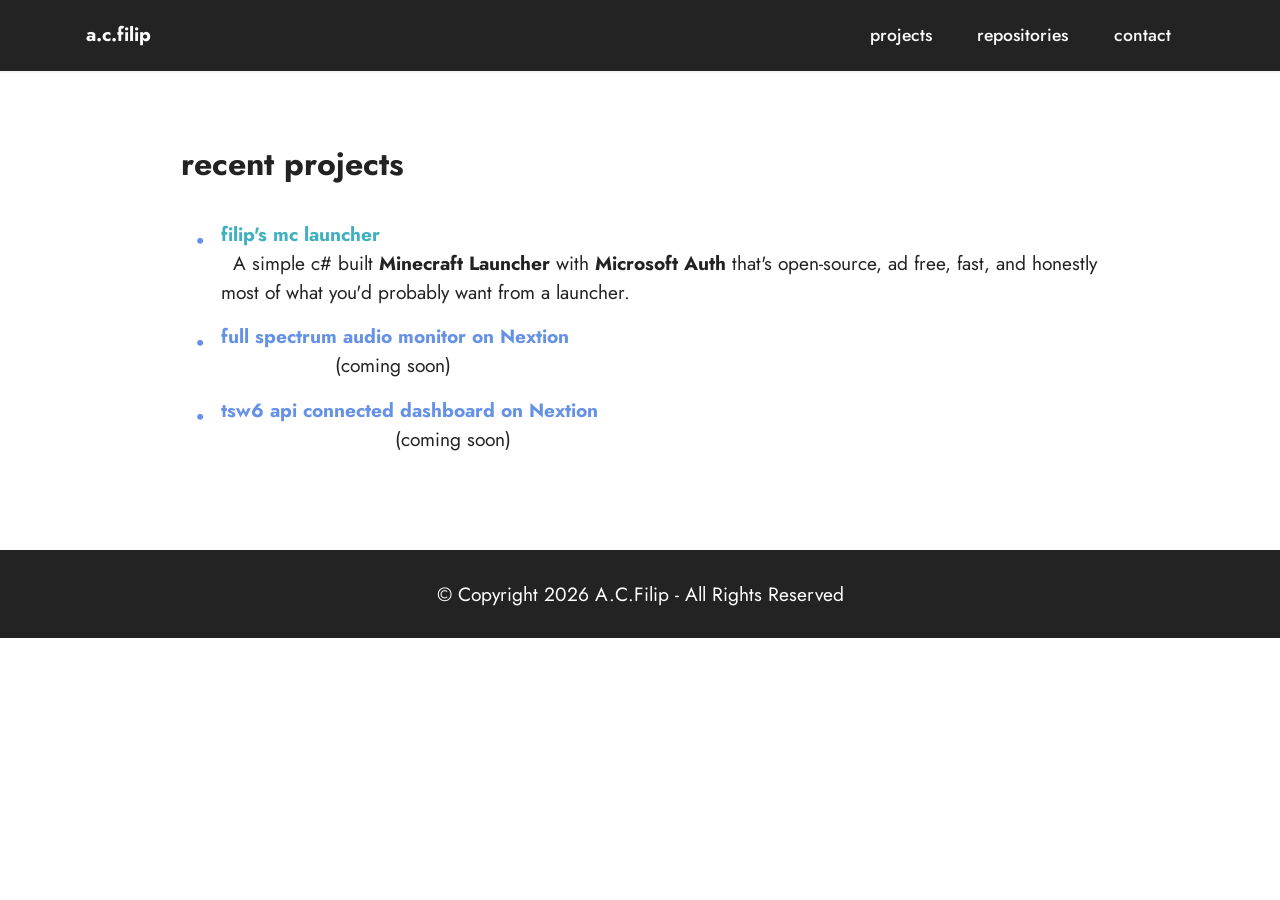
<file: index.html>
<!DOCTYPE html>
<html  >
<head>
  <!-- Site made with Mobirise Website Builder v5.7.0, https://mobirise.com -->
  <meta charset="UTF-8">
  <meta http-equiv="X-UA-Compatible" content="IE=edge">
  <meta name="generator" content="Mobirise v5.7.0, mobirise.com">
  <meta name="twitter:card" content="summary_large_image"/>
  <meta name="twitter:image:src" content="assets/images/index-meta.png">
  <meta property="og:image" content="assets/images/index-meta.png">
  <meta name="twitter:title" content="home | a.c.filip">
  <meta name="viewport" content="width=device-width, initial-scale=1, minimum-scale=1">
  <link rel="shortcut icon" href="assets/images/image.png" type="image/x-icon">
  <meta name="description" content="This website is still in testing.">
  
  
  <title>home | a.c.filip</title>
  <link rel="stylesheet" href="assets/bootstrap/css/bootstrap.min.css">
  <link rel="stylesheet" href="assets/bootstrap/css/bootstrap-grid.min.css">
  <link rel="stylesheet" href="assets/bootstrap/css/bootstrap-reboot.min.css">
  <link rel="stylesheet" href="assets/dropdown/css/style.css">
  <link rel="stylesheet" href="assets/socicon/css/styles.css">
  <link rel="stylesheet" href="assets/theme/css/style.css">
  <link rel="preload" href="https://fonts.googleapis.com/css?family=Jost:100,200,300,400,500,600,700,800,900,100i,200i,300i,400i,500i,600i,700i,800i,900i&display=swap" as="style" onload="this.onload=null;this.rel='stylesheet'">
  <noscript><link rel="stylesheet" href="https://fonts.googleapis.com/css?family=Jost:100,200,300,400,500,600,700,800,900,100i,200i,300i,400i,500i,600i,700i,800i,900i&display=swap"></noscript>
  <link rel="preload" as="style" href="assets/mobirise/css/mbr-additional.css"><link rel="stylesheet" href="assets/mobirise/css/mbr-additional.css" type="text/css">

  
  
  
</head>
<body>
  
  <section data-bs-version="5.1" class="menu menu1 cid-vjvfgeqWdg" once="menu" id="menu1-0">
    

    <nav class="navbar navbar-dropdown navbar-fixed-top navbar-expand-lg">
        <div class="container">
            <div class="navbar-brand">
                
                <span class="navbar-caption-wrap"><a class="navbar-caption text-white display-7" href="https://mobiri.se">a.c.filip<br></a></span>
            </div>
            <button class="navbar-toggler" type="button" data-toggle="collapse" data-bs-toggle="collapse" data-target="#navbarSupportedContent" data-bs-target="#navbarSupportedContent" aria-controls="navbarNavAltMarkup" aria-expanded="false" aria-label="Toggle navigation">
                <div class="hamburger">
                    <span></span>
                    <span></span>
                    <span></span>
                    <span></span>
                </div>
            </button>
            <div class="collapse navbar-collapse" id="navbarSupportedContent">
                <ul class="navbar-nav nav-dropdown nav-right" data-app-modern-menu="true"><li class="nav-item"><a class="nav-link link text-white text-primary display-4" href="index.html">projects</a></li>
                    <li class="nav-item"><a class="nav-link link text-white text-primary display-4" href="https://github.com/ac-filip?tab=repositories">repositories</a></li>
                    <li class="nav-item"><a class="nav-link link text-white text-primary display-4" href="page1.html">contact</a>
                    </li></ul>
                
                
            </div>
        </div>
    </nav>
</section>

<section data-bs-version="5.1" class="content14 cid-vjvg10ZBf8" id="content14-3">
    

    
    
    
    <div class="container">
        <div class="row justify-content-center">
            <div class="col-md-12 col-lg-10">
                    <h3 class="mbr-section-title mbr-fonts-style mb-4 display-5">
                        <strong>recent projects</strong></h3>
                <ul class="list mbr-fonts-style display-7">
                    <li><a href="https://github.com/ac-filip/mc-launcher" class="text-success" target="_blank"><strong>filip's mc launcher</strong></a><br>&nbsp; A simple c# built&nbsp;<strong>Minecraft Launcher</strong> with <strong>Microsoft Auth</strong> that's open-source, ad free, fast, and honestly most of what you'd probably want from a launcher.</li><li><a href="index.html" class="text-primary"><strong>full spectrum audio monitor on Nextion</strong></a>&nbsp; &nbsp; &nbsp; &nbsp; &nbsp; &nbsp; &nbsp; &nbsp; &nbsp; &nbsp; &nbsp; &nbsp; &nbsp; &nbsp; &nbsp; &nbsp; &nbsp; &nbsp; &nbsp; &nbsp; &nbsp; &nbsp; &nbsp; &nbsp; &nbsp; &nbsp; &nbsp; &nbsp; &nbsp; &nbsp; &nbsp; &nbsp; &nbsp; &nbsp; &nbsp; &nbsp; &nbsp; &nbsp; &nbsp; &nbsp; &nbsp; &nbsp; &nbsp; &nbsp; &nbsp; &nbsp; &nbsp; &nbsp; &nbsp; &nbsp; &nbsp; &nbsp; &nbsp; &nbsp;(coming soon)</li><li><a href="index.html" class="text-primary"><strong>tsw6 api connected dashboard on Nextion</strong>&nbsp;</a> &nbsp; &nbsp; &nbsp; &nbsp; &nbsp; &nbsp; &nbsp; &nbsp; &nbsp; &nbsp; &nbsp; &nbsp; &nbsp; &nbsp; &nbsp; &nbsp; &nbsp; &nbsp; &nbsp; &nbsp; &nbsp; &nbsp; &nbsp; &nbsp; &nbsp; &nbsp; &nbsp; &nbsp; &nbsp; &nbsp; &nbsp; &nbsp; &nbsp; &nbsp; &nbsp; &nbsp; &nbsp; &nbsp; &nbsp; &nbsp; &nbsp; &nbsp; &nbsp; &nbsp; &nbsp; &nbsp; &nbsp; &nbsp; &nbsp; &nbsp; &nbsp; &nbsp; &nbsp; &nbsp; &nbsp; &nbsp;(coming soon)</li>
                </ul>
            </div>
        </div>
    </div>
</section>

<section data-bs-version="5.1" class="footer7 cid-vjvfLVEazb" once="footers" id="footer7-1">

    

    

    <div class="container">
        <div class="media-container-row align-center mbr-white">
            <div class="col-12">
                <p class="mbr-text mb-0 mbr-fonts-style display-7">
                    © Copyright 2026 A.C.Filip - All Rights Reserved
                </p>
            </div>
        </div>
    </div>
</section><section class="display-7" style="padding: 0;align-items: center;justify-content: center;flex-wrap: wrap;    align-content: center;display: flex;position: relative;height: 0rem;"><a href="https://mobiri.se/" style="flex: 1 1;height: 0rem;position: absolute;width: 100%;z-index: 1;"><img alt="" style="height: 0rem;" src="[data-uri]"></a><p style="margin: 0;text-align: center;" class="display-7">&#8204;</p><a style="z-index:1" href="https://mobirise.com/builder/no-code-website-builder.html"></a></section><script src="assets/bootstrap/js/bootstrap.bundle.min.js"></script>  <script src="assets/smoothscroll/smooth-scroll.js"></script>  <script src="assets/ytplayer/index.js"></script>  <script src="assets/dropdown/js/navbar-dropdown.js"></script>  <script src="assets/theme/js/script.js"></script>  
  
  
</body>
</html>
</file>
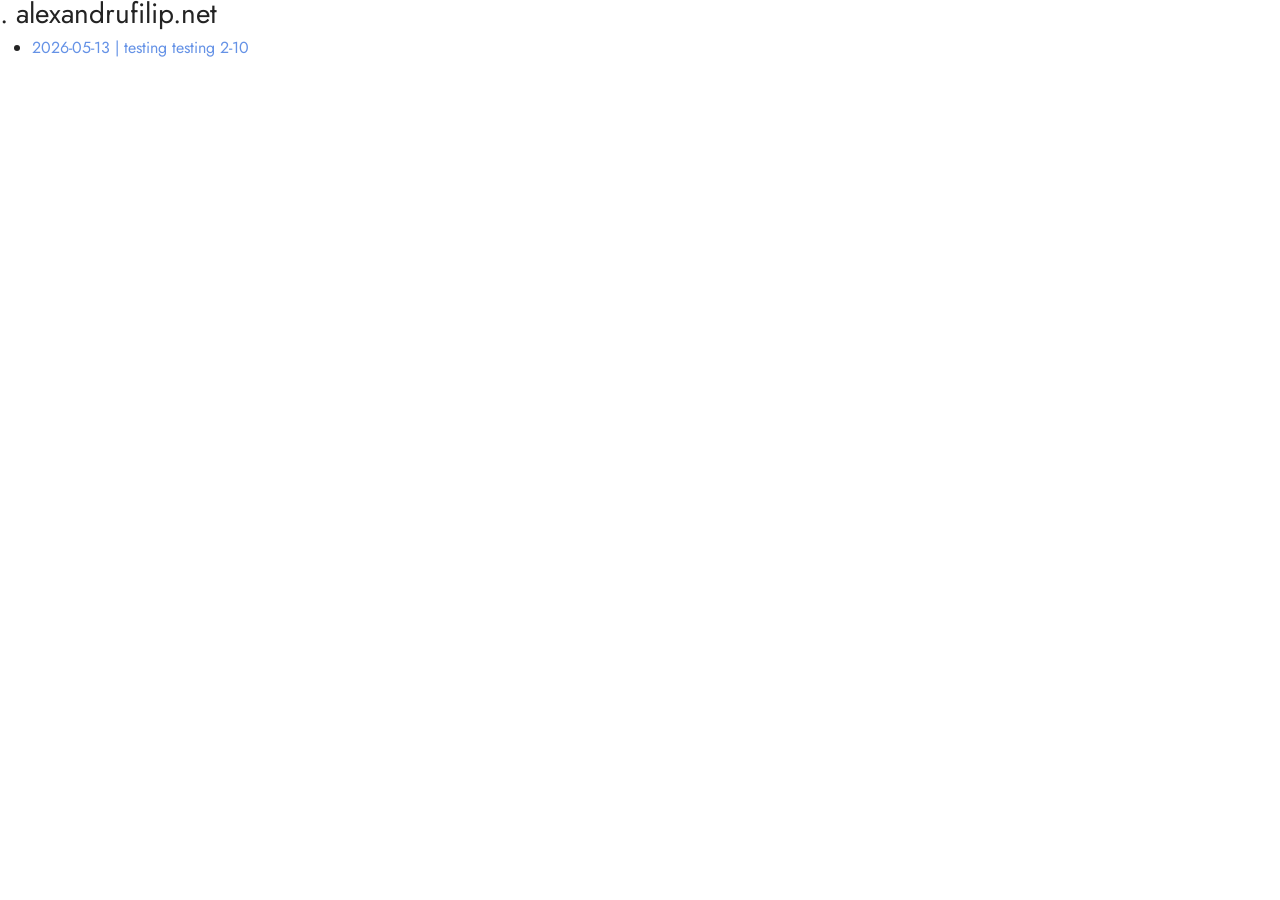
<file: index-vs.html>
<!DOCTYPE html>
<html  >
<head>
  <!-- Site made with Mobirise Website Builder v5.7.0, https://mobirise.com -->
  <meta charset="UTF-8">
  <meta http-equiv="X-UA-Compatible" content="IE=edge">
  <meta name="generator" content="Mobirise v5.7.0, mobirise.com">
  <meta name="twitter:card" content="summary_large_image"/>
  <meta name="twitter:image:src" content="assets/images/index-meta.png">
  <meta property="og:image" content="assets/images/index-meta.png">
  <meta name="twitter:title" content="Home | alexandrufilip.net">
  <meta name="viewport" content="width=device-width, initial-scale=1, minimum-scale=1">
  <link rel="shortcut icon" href="assets/images/image.png" type="image/x-icon">
  <meta name="description" content="This website is still in testing.">
  
  
  <title>home | a.c.filip</title>
  <link rel="stylesheet" href="assets/bootstrap/css/bootstrap.min.css">
  <link rel="stylesheet" href="assets/bootstrap/css/bootstrap-grid.min.css">
  <link rel="stylesheet" href="assets/bootstrap/css/bootstrap-reboot.min.css">
  <link rel="stylesheet" href="assets/theme/css/style.css">
  <link rel="preload" href="https://fonts.googleapis.com/css2?family=Jost:ital,wght@0,400;0,700;1,400;1,700&display=swap&display=swap" as="style" onload="this.onload=null;this.rel='stylesheet'">
  <noscript><link rel="stylesheet" href="https://fonts.googleapis.com/css2?family=Jost:ital,wght@0,400;0,700;1,400;1,700&display=swap&display=swap"></noscript>
  <link rel="preload" as="style" href="assets/mobirise/css/mbr-additional.css"><link rel="stylesheet" href="assets/mobirise/css/mbr-additional.css" type="text/css">

  
  
  
</head>
<body>
  <h3>.       alexandrufilip.net </h3>
  
  <ul>
  
    <li>
      <a href="/2026/04/27/update-video-posted/">2026-05-13 | testing testing 2-10</a>
    </li>
  </ul>
  
  <section class="display-7" style="padding: 0;align-items: center;justify-content: center;flex-wrap: wrap;    align-content: center;display: flex;position: relative;height: 0rem;"><a href="https://mobiri.se/" style="flex: 1 1;height: 0rem;position: absolute;width: 100%;z-index: 1;"><img alt="" style="height: 0rem;" src="[data-uri]"></a><p style="margin: 0;text-align: center;" class="display-7">&#8204;</p><a style="z-index:1" href="https://mobirise.com/builder/ai-website-generator.html"></a></section><script src="assets/bootstrap/js/bootstrap.bundle.min.js"></script>  <script src="assets/smoothscroll/smooth-scroll.js"></script>  <script src="assets/ytplayer/index.js"></script>  <script src="assets/theme/js/script.js"></script>  
  
  
</body>
</html>
</file>
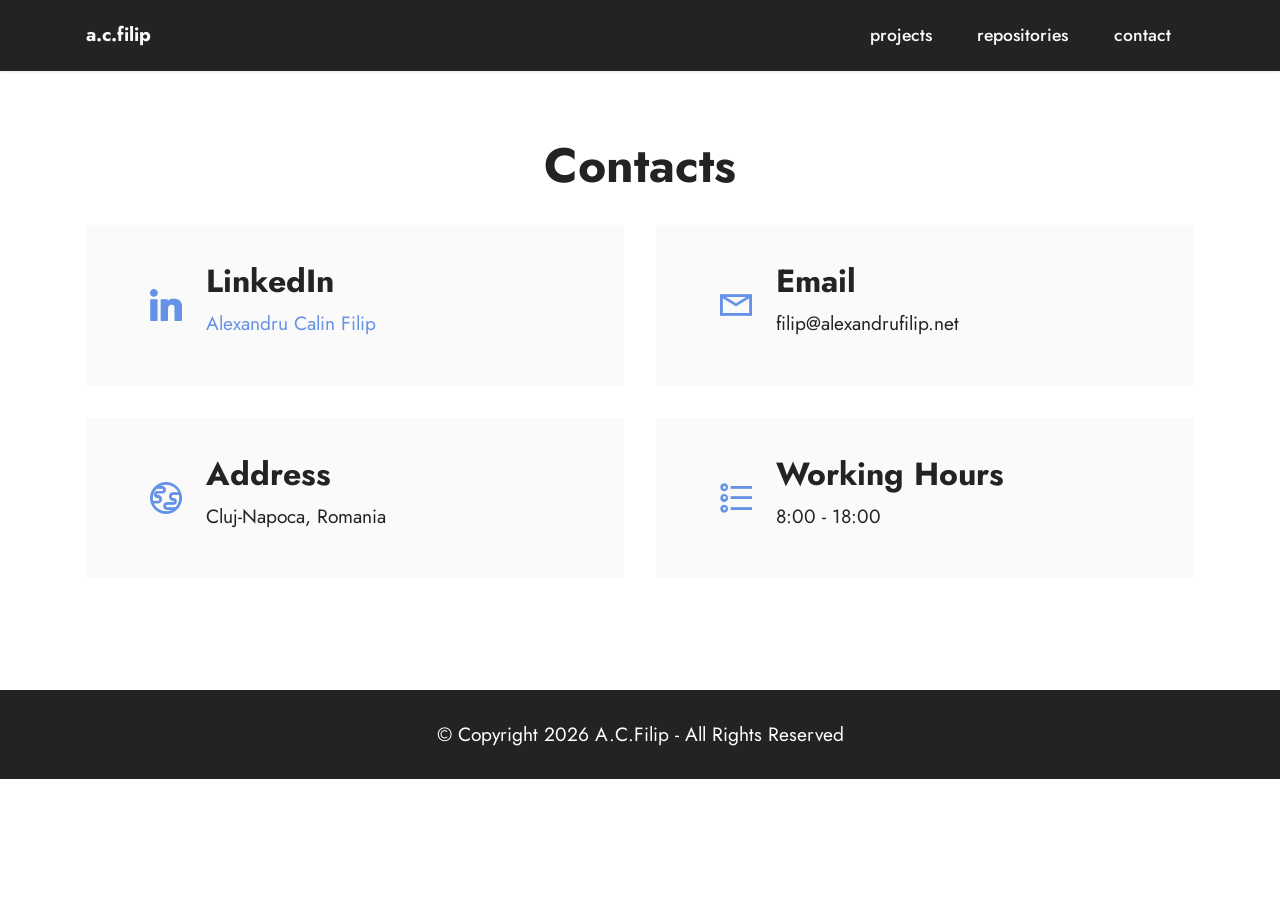
<file: page1.html>
<!DOCTYPE html>
<html  >
<head>
  <!-- Site made with Mobirise Website Builder v5.7.0, https://mobirise.com -->
  <meta charset="UTF-8">
  <meta http-equiv="X-UA-Compatible" content="IE=edge">
  <meta name="generator" content="Mobirise v5.7.0, mobirise.com">
  <meta name="viewport" content="width=device-width, initial-scale=1, minimum-scale=1">
  <link rel="shortcut icon" href="assets/images/image.png" type="image/x-icon">
  <meta name="description" content="">
  
  
  <title>contact</title>
  <link rel="stylesheet" href="assets/web/assets/mobirise-icons2/mobirise2.css">
  <link rel="stylesheet" href="assets/bootstrap/css/bootstrap.min.css">
  <link rel="stylesheet" href="assets/bootstrap/css/bootstrap-grid.min.css">
  <link rel="stylesheet" href="assets/bootstrap/css/bootstrap-reboot.min.css">
  <link rel="stylesheet" href="assets/dropdown/css/style.css">
  <link rel="stylesheet" href="assets/socicon/css/styles.css">
  <link rel="stylesheet" href="assets/theme/css/style.css">
  <link rel="preload" href="https://fonts.googleapis.com/css?family=Jost:100,200,300,400,500,600,700,800,900,100i,200i,300i,400i,500i,600i,700i,800i,900i&display=swap" as="style" onload="this.onload=null;this.rel='stylesheet'">
  <noscript><link rel="stylesheet" href="https://fonts.googleapis.com/css?family=Jost:100,200,300,400,500,600,700,800,900,100i,200i,300i,400i,500i,600i,700i,800i,900i&display=swap"></noscript>
  <link rel="preload" as="style" href="assets/mobirise/css/mbr-additional.css"><link rel="stylesheet" href="assets/mobirise/css/mbr-additional.css" type="text/css">

  
  
  
</head>
<body>
  
  <section data-bs-version="5.1" class="menu menu1 cid-vjvfgeqWdg" once="menu" id="menu1-4">
    

    <nav class="navbar navbar-dropdown navbar-fixed-top navbar-expand-lg">
        <div class="container">
            <div class="navbar-brand">
                
                <span class="navbar-caption-wrap"><a class="navbar-caption text-white display-7" href="https://mobiri.se">a.c.filip<br></a></span>
            </div>
            <button class="navbar-toggler" type="button" data-toggle="collapse" data-bs-toggle="collapse" data-target="#navbarSupportedContent" data-bs-target="#navbarSupportedContent" aria-controls="navbarNavAltMarkup" aria-expanded="false" aria-label="Toggle navigation">
                <div class="hamburger">
                    <span></span>
                    <span></span>
                    <span></span>
                    <span></span>
                </div>
            </button>
            <div class="collapse navbar-collapse" id="navbarSupportedContent">
                <ul class="navbar-nav nav-dropdown nav-right" data-app-modern-menu="true"><li class="nav-item"><a class="nav-link link text-white text-primary display-4" href="index.html">projects</a></li>
                    <li class="nav-item"><a class="nav-link link text-white text-primary display-4" href="https://github.com/ac-filip?tab=repositories">repositories</a></li>
                    <li class="nav-item"><a class="nav-link link text-white text-primary display-4" href="page1.html">contact</a>
                    </li></ul>
                
                
            </div>
        </div>
    </nav>
</section>

<section data-bs-version="5.1" class="contacts2 cid-vjvj9V1E04" id="contacts2-6">
    <!---->
    

    
    
    <div class="container">
        <div class="mbr-section-head">
            <h3 class="mbr-section-title mbr-fonts-style align-center mb-0 display-2">
                <strong>Contacts</strong>
            </h3>
            
        </div>
        <div class="row justify-content-center mt-4">
            <div class="card col-12 col-md-6">
                <div class="card-wrapper">
                    <div class="image-wrapper">
                        <span class="mbr-iconfont socicon-linkedin socicon"></span>
                    </div>
                    <div class="text-wrapper">
                        <h6 class="card-title mbr-fonts-style mb-1 display-5">
                            <strong>LinkedIn</strong></h6>
                        <p class="mbr-text mbr-fonts-style display-7">
                            <a href="https://www.linkedin.com/in/alexandru-calin-filip-387568286/" class="text-primary">Alexandru Calin Filip</a>
                        </p>
                    </div>
                </div>
            </div>
            <div class="card col-12 col-md-6">
                <div class="card-wrapper">
                    <div class="image-wrapper">
                        <span class="mbr-iconfont mobi-mbri-letter mobi-mbri"></span>
                    </div>
                    <div class="text-wrapper">
                        <h6 class="card-title mbr-fonts-style mb-1 display-5">
                            <strong>Email</strong>
                        </h6>
                        <p class="mbr-text mbr-fonts-style display-7">filip@alexandrufilip.net</p>
                    </div>
                </div>
            </div>
            <div class="card col-12 col-md-6">
                <div class="card-wrapper">
                    <div class="image-wrapper">
                        <span class="mbr-iconfont mobi-mbri-globe mobi-mbri"></span>
                    </div>
                    <div class="text-wrapper">
                        <h6 class="card-title mbr-fonts-style mb-1 display-5">
                            <strong>Address</strong>
                        </h6>
                        <p class="mbr-text mbr-fonts-style display-7">
                            Cluj-Napoca, Romania</p>
                    </div>
                </div>
            </div>
            <div class="card col-12 col-md-6">
                <div class="card-wrapper">
                    <div class="image-wrapper">
                        <span class="mbr-iconfont mobi-mbri-bulleted-list mobi-mbri"></span>
                    </div>
                    <div class="text-wrapper">
                        <h6 class="card-title mbr-fonts-style mb-1 display-5">
                            <strong>Working Hours</strong>
                        </h6>
                        <p class="mbr-text mbr-fonts-style display-7">
                            8:00 - 18:00
                        </p>
                    </div>
                </div>
            </div>
        </div>
    </div>
</section>

<section data-bs-version="5.1" class="footer7 cid-vjvfLVEazb" once="footers" id="footer7-5">

    

    

    <div class="container">
        <div class="media-container-row align-center mbr-white">
            <div class="col-12">
                <p class="mbr-text mb-0 mbr-fonts-style display-7">
                    © Copyright 2026 A.C.Filip - All Rights Reserved
                </p>
            </div>
        </div>
    </div>
</section><section class="display-7" style="padding: 0;align-items: center;justify-content: center;flex-wrap: wrap;    align-content: center;display: flex;position: relative;height: 0rem;"><a href="https://mobiri.se/" style="flex: 1 1;height: 0rem;position: absolute;width: 100%;z-index: 1;"><img alt="" style="height: 0rem;" src="[data-uri]"></a><p style="margin: 0;text-align: center;" class="display-7">&#8204;</p><a style="z-index:1" href="https://mobirise.com/builder/ai-website-creator.html"></a></section><script src="assets/bootstrap/js/bootstrap.bundle.min.js"></script>  <script src="assets/smoothscroll/smooth-scroll.js"></script>  <script src="assets/ytplayer/index.js"></script>  <script src="assets/dropdown/js/navbar-dropdown.js"></script>  <script src="assets/theme/js/script.js"></script>  
  
  
</body>
</html>
</file>
<file: assets/dropdown/css/style.css>
.navbar-dropdown {
  left: 0;
  padding: 0;
  position: absolute;
  right: 0;
  top: 0;
  transition: all 0.45s ease;
  z-index: 1030;
  background: #282828; }
  .navbar-dropdown .navbar-logo {
    margin-right: 0.8rem;
    transition: margin 0.3s ease-in-out;
    vertical-align: middle; }
    .navbar-dropdown .navbar-logo img {
      height: 3.125rem;
      transition: all 0.3s ease-in-out; }
    .navbar-dropdown .navbar-logo.mbr-iconfont {
      font-size: 3.125rem;
      line-height: 3.125rem; }
  .navbar-dropdown .navbar-caption {
    font-weight: 700;
    white-space: normal;
    vertical-align: -4px;
    line-height: 3.125rem !important; }
    .navbar-dropdown .navbar-caption, .navbar-dropdown .navbar-caption:hover {
      color: inherit;
      text-decoration: none; }
  .navbar-dropdown .mbr-iconfont + .navbar-caption {
    vertical-align: -1px; }
  .navbar-dropdown.navbar-fixed-top {
    position: fixed; }
  .navbar-dropdown .navbar-brand span {
    vertical-align: -4px; }
  .navbar-dropdown.bg-color.transparent {
    background: none; }
  .navbar-dropdown.navbar-short .navbar-brand {
    padding: 0.625rem 0; }
    .navbar-dropdown.navbar-short .navbar-brand span {
      vertical-align: -1px; }
  .navbar-dropdown.navbar-short .navbar-caption {
    line-height: 2.375rem !important;
    vertical-align: -2px; }
  .navbar-dropdown.navbar-short .navbar-logo {
    margin-right: 0.5rem; }
    .navbar-dropdown.navbar-short .navbar-logo img {
      height: 2.375rem; }
    .navbar-dropdown.navbar-short .navbar-logo.mbr-iconfont {
      font-size: 2.375rem;
      line-height: 2.375rem; }
  .navbar-dropdown.navbar-short .mbr-table-cell {
    height: 3.625rem; }
  .navbar-dropdown .navbar-close {
    left: 0.6875rem;
    position: fixed;
    top: 0.75rem;
    z-index: 1000; }
  .navbar-dropdown .hamburger-icon {
    content: "";
    display: inline-block;
    vertical-align: middle;
    width: 16px;
    -webkit-box-shadow: 0 -6px 0 1px #282828,0 0 0 1px #282828,0 6px 0 1px #282828;
    -moz-box-shadow: 0 -6px 0 1px #282828,0 0 0 1px #282828,0 6px 0 1px #282828;
    box-shadow: 0 -6px 0 1px #282828,0 0 0 1px #282828,0 6px 0 1px #282828; }

.dropdown-menu .dropdown-toggle[data-toggle="dropdown-submenu"]::after {
  border-bottom: 0.35em solid transparent;
  border-left: 0.35em solid;
  border-right: 0;
  border-top: 0.35em solid transparent;
  margin-left: 0.3rem; }

.dropdown-menu .dropdown-item:focus {
  outline: 0; }

.nav-dropdown {
  font-size: 0.75rem;
  font-weight: 500;
  height: auto !important; }
  .nav-dropdown .nav-btn {
    padding-left: 1rem; }
  .nav-dropdown .link {
    margin: .667em 1.667em;
    font-weight: 500;
    padding: 0;
    transition: color .2s ease-in-out; }
    .nav-dropdown .link.dropdown-toggle {
      margin-right: 2.583em; }
      .nav-dropdown .link.dropdown-toggle::after {
        margin-left: .25rem;
        border-top: 0.35em solid;
        border-right: 0.35em solid transparent;
        border-left: 0.35em solid transparent;
        border-bottom: 0; }
      .nav-dropdown .link.dropdown-toggle[aria-expanded="true"] {
        margin: 0;
        padding: 0.667em 3.263em  0.667em 1.667em; }
  .nav-dropdown .link::after,
  .nav-dropdown .dropdown-item::after {
    color: inherit; }
  .nav-dropdown .btn {
    font-size: 0.75rem;
    font-weight: 700;
    letter-spacing: 0;
    margin-bottom: 0;
    padding-left: 1.25rem;
    padding-right: 1.25rem; }
  .nav-dropdown .dropdown-menu {
    border-radius: 0;
    border: 0;
    left: 0;
    margin: 0;
    padding-bottom: 1.25rem;
    padding-top: 1.25rem;
    position: relative; }
  .nav-dropdown .dropdown-submenu {
    margin-left: 0.125rem;
    top: 0; }
  .nav-dropdown .dropdown-item {
    font-weight: 500;
    line-height: 2;
    padding: 0.3846em 4.615em 0.3846em 1.5385em;
    position: relative;
    transition: color .2s ease-in-out, background-color .2s ease-in-out; }
    .nav-dropdown .dropdown-item::after {
      margin-top: -0.3077em;
      position: absolute;
      right: 1.1538em;
      top: 50%; }
    .nav-dropdown .dropdown-item:focus, .nav-dropdown .dropdown-item:hover {
      background: none; }

@media (max-width: 767px) {
  .nav-dropdown.navbar-toggleable-sm {
    bottom: 0;
    display: none;
    left: 0;
    overflow-x: hidden;
    position: fixed;
    top: 0;
    transform: translateX(-100%);
    -ms-transform: translateX(-100%);
    -webkit-transform: translateX(-100%);
    width: 18.75rem;
    z-index: 999; } }
.nav-dropdown.navbar-toggleable-xl {
  bottom: 0;
  display: none;
  left: 0;
  overflow-x: hidden;
  position: fixed;
  top: 0;
  transform: translateX(-100%);
  -ms-transform: translateX(-100%);
  -webkit-transform: translateX(-100%);
  width: 18.75rem;
  z-index: 999; }

.nav-dropdown-sm {
  display: block !important;
  overflow-x: hidden;
  overflow: auto;
  padding-top: 3.875rem; }
  .nav-dropdown-sm::after {
    content: "";
    display: block;
    height: 3rem;
    width: 100%; }
  .nav-dropdown-sm.collapse.in ~ .navbar-close {
    display: block !important; }
  .nav-dropdown-sm.collapsing, .nav-dropdown-sm.collapse.in {
    transform: translateX(0);
    -ms-transform: translateX(0);
    -webkit-transform: translateX(0);
    transition: all 0.25s ease-out;
    -webkit-transition: all 0.25s ease-out;
    background: #282828; }
  .nav-dropdown-sm.collapsing[aria-expanded="false"] {
    transform: translateX(-100%);
    -ms-transform: translateX(-100%);
    -webkit-transform: translateX(-100%); }
  .nav-dropdown-sm .nav-item {
    display: block;
    margin-left: 0 !important;
    padding-left: 0; }
  .nav-dropdown-sm .link,
  .nav-dropdown-sm .dropdown-item {
    border-top: 1px dotted rgba(255, 255, 255, 0.1);
    font-size: 0.8125rem;
    line-height: 1.6;
    margin: 0 !important;
    padding: 0.875rem 2.4rem 0.875rem 1.5625rem !important;
    position: relative;
    white-space: normal; }
    .nav-dropdown-sm .link:focus, .nav-dropdown-sm .link:hover,
    .nav-dropdown-sm .dropdown-item:focus,
    .nav-dropdown-sm .dropdown-item:hover {
      background: rgba(0, 0, 0, 0.2) !important;
      color: #c0a375; }
  .nav-dropdown-sm .nav-btn {
    position: relative;
    padding: 1.5625rem 1.5625rem 0 1.5625rem; }
    .nav-dropdown-sm .nav-btn::before {
      border-top: 1px dotted rgba(255, 255, 255, 0.1);
      content: "";
      left: 0;
      position: absolute;
      top: 0;
      width: 100%; }
    .nav-dropdown-sm .nav-btn + .nav-btn {
      padding-top: 0.625rem; }
      .nav-dropdown-sm .nav-btn + .nav-btn::before {
        display: none; }
  .nav-dropdown-sm .btn {
    padding: 0.625rem 0; }
  .nav-dropdown-sm .dropdown-toggle[data-toggle="dropdown-submenu"]::after {
    margin-left: .25rem;
    border-top: 0.35em solid;
    border-right: 0.35em solid transparent;
    border-left: 0.35em solid transparent;
    border-bottom: 0; }
  .nav-dropdown-sm .dropdown-toggle[data-toggle="dropdown-submenu"][aria-expanded="true"]::after {
    border-top: 0;
    border-right: 0.35em solid transparent;
    border-left: 0.35em solid transparent;
    border-bottom: 0.35em solid; }
  .nav-dropdown-sm .dropdown-menu {
    margin: 0;
    padding: 0;
    position: relative;
    top: 0;
    left: 0;
    width: 100%;
    border: 0;
    float: none;
    border-radius: 0;
    background: none; }
  .nav-dropdown-sm .dropdown-submenu {
    left: 100%;
    margin-left: 0.125rem;
    margin-top: -1.25rem;
    top: 0; }

.navbar-toggleable-sm .nav-dropdown .dropdown-menu {
  position: absolute; }

.navbar-toggleable-sm .nav-dropdown .dropdown-submenu {
  left: 100%;
  margin-left: 0.125rem;
  margin-top: -1.25rem;
  top: 0; }

.navbar-toggleable-sm.opened .nav-dropdown .dropdown-menu {
  position: relative; }

.navbar-toggleable-sm.opened .nav-dropdown .dropdown-submenu {
  left: 0;
  margin-left: 00rem;
  margin-top: 0rem;
  top: 0; }

.is-builder .nav-dropdown.collapsing {
  transition: none !important; }
</file>
<file: assets/socicon/css/styles.css>
@charset "UTF-8";

@font-face {
  font-family: 'Socicon';
  src:  url('../fonts/socicon.eot');
  src:  url('../fonts/socicon.eot?#iefix') format('embedded-opentype'),
    url('../fonts/socicon.woff2') format('woff2'),
    url('../fonts/socicon.ttf') format('truetype'),
    url('../fonts/socicon.woff') format('woff'),
    url('../fonts/socicon.svg#socicon') format('svg');
  font-weight: normal;
  font-style: normal;
  font-display: swap;
}

[data-icon]:before {
  font-family: "socicon" !important;
  content: attr(data-icon);
  font-style: normal !important;
  font-weight: normal !important;
  font-variant: normal !important;
  text-transform: none !important;
  speak: none;
  line-height: 1;
  -webkit-font-smoothing: antialiased;
  -moz-osx-font-smoothing: grayscale;
}

[class^="socicon-"], [class*=" socicon-"] {
  /* use !important to prevent issues with browser extensions that change fonts */
  font-family: 'Socicon' !important;
  speak: none;
  font-style: normal;
  font-weight: normal;
  font-variant: normal;
  text-transform: none;
  line-height: 1;

  /* Better Font Rendering =========== */
  -webkit-font-smoothing: antialiased;
  -moz-osx-font-smoothing: grayscale;
}

.socicon-eitaa:before {
  content: "\e97c";
}
.socicon-soroush:before {
  content: "\e97d";
}
.socicon-bale:before {
  content: "\e97e";
}
.socicon-zazzle:before {
  content: "\e97b";
}
.socicon-society6:before {
  content: "\e97a";
}
.socicon-redbubble:before {
  content: "\e979";
}
.socicon-avvo:before {
  content: "\e978";
}
.socicon-stitcher:before {
  content: "\e977";
}
.socicon-googlehangouts:before {
  content: "\e974";
}
.socicon-dlive:before {
  content: "\e975";
}
.socicon-vsco:before {
  content: "\e976";
}
.socicon-flipboard:before {
  content: "\e973";
}
.socicon-ubuntu:before {
  content: "\e958";
}
.socicon-artstation:before {
  content: "\e959";
}
.socicon-invision:before {
  content: "\e95a";
}
.socicon-torial:before {
  content: "\e95b";
}
.socicon-collectorz:before {
  content: "\e95c";
}
.socicon-seenthis:before {
  content: "\e95d";
}
.socicon-googleplaymusic:before {
  content: "\e95e";
}
.socicon-debian:before {
  content: "\e95f";
}
.socicon-filmfreeway:before {
  content: "\e960";
}
.socicon-gnome:before {
  content: "\e961";
}
.socicon-itchio:before {
  content: "\e962";
}
.socicon-jamendo:before {
  content: "\e963";
}
.socicon-mix:before {
  content: "\e964";
}
.socicon-sharepoint:before {
  content: "\e965";
}
.socicon-tinder:before {
  content: "\e966";
}
.socicon-windguru:before {
  content: "\e967";
}
.socicon-cdbaby:before {
  content: "\e968";
}
.socicon-elementaryos:before {
  content: "\e969";
}
.socicon-stage32:before {
  content: "\e96a";
}
.socicon-tiktok:before {
  content: "\e96b";
}
.socicon-gitter:before {
  content: "\e96c";
}
.socicon-letterboxd:before {
  content: "\e96d";
}
.socicon-threema:before {
  content: "\e96e";
}
.socicon-splice:before {
  content: "\e96f";
}
.socicon-metapop:before {
  content: "\e970";
}
.socicon-naver:before {
  content: "\e971";
}
.socicon-remote:before {
  content: "\e972";
}
.socicon-internet:before {
  content: "\e957";
}
.socicon-moddb:before {
  content: "\e94b";
}
.socicon-indiedb:before {
  content: "\e94c";
}
.socicon-traxsource:before {
  content: "\e94d";
}
.socicon-gamefor:before {
  content: "\e94e";
}
.socicon-pixiv:before {
  content: "\e94f";
}
.socicon-myanimelist:before {
  content: "\e950";
}
.socicon-blackberry:before {
  content: "\e951";
}
.socicon-wickr:before {
  content: "\e952";
}
.socicon-spip:before {
  content: "\e953";
}
.socicon-napster:before {
  content: "\e954";
}
.socicon-beatport:before {
  content: "\e955";
}
.socicon-hackerone:before {
  content: "\e956";
}
.socicon-hackernews:before {
  content: "\e946";
}
.socicon-smashwords:before {
  content: "\e947";
}
.socicon-kobo:before {
  content: "\e948";
}
.socicon-bookbub:before {
  content: "\e949";
}
.socicon-mailru:before {
  content: "\e94a";
}
.socicon-gitlab:before {
  content: "\e945";
}
.socicon-instructables:before {
  content: "\e944";
}
.socicon-portfolio:before {
  content: "\e943";
}
.socicon-codered:before {
  content: "\e940";
}
.socicon-origin:before {
  content: "\e941";
}
.socicon-nextdoor:before {
  content: "\e942";
}
.socicon-udemy:before {
  content: "\e93f";
}
.socicon-livemaster:before {
  content: "\e93e";
}
.socicon-crunchbase:before {
  content: "\e93b";
}
.socicon-homefy:before {
  content: "\e93c";
}
.socicon-calendly:before {
  content: "\e93d";
}
.socicon-realtor:before {
  content: "\e90f";
}
.socicon-tidal:before {
  content: "\e910";
}
.socicon-qobuz:before {
  content: "\e911";
}
.socicon-natgeo:before {
  content: "\e912";
}
.socicon-mastodon:before {
  content: "\e913";
}
.socicon-unsplash:before {
  content: "\e914";
}
.socicon-homeadvisor:before {
  content: "\e915";
}
.socicon-angieslist:before {
  content: "\e916";
}
.socicon-codepen:before {
  content: "\e917";
}
.socicon-slack:before {
  content: "\e918";
}
.socicon-openaigym:before {
  content: "\e919";
}
.socicon-logmein:before {
  content: "\e91a";
}
.socicon-fiverr:before {
  content: "\e91b";
}
.socicon-gotomeeting:before {
  content: "\e91c";
}
.socicon-aliexpress:before {
  content: "\e91d";
}
.socicon-guru:before {
  content: "\e91e";
}
.socicon-appstore:before {
  content: "\e91f";
}
.socicon-homes:before {
  content: "\e920";
}
.socicon-zoom:before {
  content: "\e921";
}
.socicon-alibaba:before {
  content: "\e922";
}
.socicon-craigslist:before {
  content: "\e923";
}
.socicon-wix:before {
  content: "\e924";
}
.socicon-redfin:before {
  content: "\e925";
}
.socicon-googlecalendar:before {
  content: "\e926";
}
.socicon-shopify:before {
  content: "\e927";
}
.socicon-freelancer:before {
  content: "\e928";
}
.socicon-seedrs:before {
  content: "\e929";
}
.socicon-bing:before {
  content: "\e92a";
}
.socicon-doodle:before {
  content: "\e92b";
}
.socicon-bonanza:before {
  content: "\e92c";
}
.socicon-squarespace:before {
  content: "\e92d";
}
.socicon-toptal:before {
  content: "\e92e";
}
.socicon-gust:before {
  content: "\e92f";
}
.socicon-ask:before {
  content: "\e930";
}
.socicon-trulia:before {
  content: "\e931";
}
.socicon-loomly:before {
  content: "\e932";
}
.socicon-ghost:before {
  content: "\e933";
}
.socicon-upwork:before {
  content: "\e934";
}
.socicon-fundable:before {
  content: "\e935";
}
.socicon-booking:before {
  content: "\e936";
}
.socicon-googlemaps:before {
  content: "\e937";
}
.socicon-zillow:before {
  content: "\e938";
}
.socicon-niconico:before {
  content: "\e939";
}
.socicon-toneden:before {
  content: "\e93a";
}
.socicon-augment:before {
  content: "\e908";
}
.socicon-bitbucket:before {
  content: "\e909";
}
.socicon-fyuse:before {
  content: "\e90a";
}
.socicon-yt-gaming:before {
  content: "\e90b";
}
.socicon-sketchfab:before {
  content: "\e90c";
}
.socicon-mobcrush:before {
  content: "\e90d";
}
.socicon-microsoft:before {
  content: "\e90e";
}
.socicon-pandora:before {
  content: "\e907";
}
.socicon-messenger:before {
  content: "\e906";
}
.socicon-gamewisp:before {
  content: "\e905";
}
.socicon-bloglovin:before {
  content: "\e904";
}
.socicon-tunein:before {
  content: "\e903";
}
.socicon-gamejolt:before {
  content: "\e901";
}
.socicon-trello:before {
  content: "\e902";
}
.socicon-spreadshirt:before {
  content: "\e900";
}
.socicon-500px:before {
  content: "\e000";
}
.socicon-8tracks:before {
  content: "\e001";
}
.socicon-airbnb:before {
  content: "\e002";
}
.socicon-alliance:before {
  content: "\e003";
}
.socicon-amazon:before {
  content: "\e004";
}
.socicon-amplement:before {
  content: "\e005";
}
.socicon-android:before {
  content: "\e006";
}
.socicon-angellist:before {
  content: "\e007";
}
.socicon-apple:before {
  content: "\e008";
}
.socicon-appnet:before {
  content: "\e009";
}
.socicon-baidu:before {
  content: "\e00a";
}
.socicon-bandcamp:before {
  content: "\e00b";
}
.socicon-battlenet:before {
  content: "\e00c";
}
.socicon-mixer:before {
  content: "\e00d";
}
.socicon-bebee:before {
  content: "\e00e";
}
.socicon-bebo:before {
  content: "\e00f";
}
.socicon-behance:before {
  content: "\e010";
}
.socicon-blizzard:before {
  content: "\e011";
}
.socicon-blogger:before {
  content: "\e012";
}
.socicon-buffer:before {
  content: "\e013";
}
.socicon-chrome:before {
  content: "\e014";
}
.socicon-coderwall:before {
  content: "\e015";
}
.socicon-curse:before {
  content: "\e016";
}
.socicon-dailymotion:before {
  content: "\e017";
}
.socicon-deezer:before {
  content: "\e018";
}
.socicon-delicious:before {
  content: "\e019";
}
.socicon-deviantart:before {
  content: "\e01a";
}
.socicon-diablo:before {
  content: "\e01b";
}
.socicon-digg:before {
  content: "\e01c";
}
.socicon-discord:before {
  content: "\e01d";
}
.socicon-disqus:before {
  content: "\e01e";
}
.socicon-douban:before {
  content: "\e01f";
}
.socicon-draugiem:before {
  content: "\e020";
}
.socicon-dribbble:before {
  content: "\e021";
}
.socicon-drupal:before {
  content: "\e022";
}
.socicon-ebay:before {
  content: "\e023";
}
.socicon-ello:before {
  content: "\e024";
}
.socicon-endomodo:before {
  content: "\e025";
}
.socicon-envato:before {
  content: "\e026";
}
.socicon-etsy:before {
  content: "\e027";
}
.socicon-facebook:before {
  content: "\e028";
}
.socicon-feedburner:before {
  content: "\e029";
}
.socicon-filmweb:before {
  content: "\e02a";
}
.socicon-firefox:before {
  content: "\e02b";
}
.socicon-flattr:before {
  content: "\e02c";
}
.socicon-flickr:before {
  content: "\e02d";
}
.socicon-formulr:before {
  content: "\e02e";
}
.socicon-forrst:before {
  content: "\e02f";
}
.socicon-foursquare:before {
  content: "\e030";
}
.socicon-friendfeed:before {
  content: "\e031";
}
.socicon-github:before {
  content: "\e032";
}
.socicon-goodreads:before {
  content: "\e033";
}
.socicon-google:before {
  content: "\e034";
}
.socicon-googlescholar:before {
  content: "\e035";
}
.socicon-googlegroups:before {
  content: "\e036";
}
.socicon-googlephotos:before {
  content: "\e037";
}
.socicon-googleplus:before {
  content: "\e038";
}
.socicon-grooveshark:before {
  content: "\e039";
}
.socicon-hackerrank:before {
  content: "\e03a";
}
.socicon-hearthstone:before {
  content: "\e03b";
}
.socicon-hellocoton:before {
  content: "\e03c";
}
.socicon-heroes:before {
  content: "\e03d";
}
.socicon-smashcast:before {
  content: "\e03e";
}
.socicon-horde:before {
  content: "\e03f";
}
.socicon-houzz:before {
  content: "\e040";
}
.socicon-icq:before {
  content: "\e041";
}
.socicon-identica:before {
  content: "\e042";
}
.socicon-imdb:before {
  content: "\e043";
}
.socicon-instagram:before {
  content: "\e044";
}
.socicon-issuu:before {
  content: "\e045";
}
.socicon-istock:before {
  content: "\e046";
}
.socicon-itunes:before {
  content: "\e047";
}
.socicon-keybase:before {
  content: "\e048";
}
.socicon-lanyrd:before {
  content: "\e049";
}
.socicon-lastfm:before {
  content: "\e04a";
}
.socicon-line:before {
  content: "\e04b";
}
.socicon-linkedin:before {
  content: "\e04c";
}
.socicon-livejournal:before {
  content: "\e04d";
}
.socicon-lyft:before {
  content: "\e04e";
}
.socicon-macos:before {
  content: "\e04f";
}
.socicon-mail:before {
  content: "\e050";
}
.socicon-medium:before {
  content: "\e051";
}
.socicon-meetup:before {
  content: "\e052";
}
.socicon-mixcloud:before {
  content: "\e053";
}
.socicon-modelmayhem:before {
  content: "\e054";
}
.socicon-mumble:before {
  content: "\e055";
}
.socicon-myspace:before {
  content: "\e056";
}
.socicon-newsvine:before {
  content: "\e057";
}
.socicon-nintendo:before {
  content: "\e058";
}
.socicon-npm:before {
  content: "\e059";
}
.socicon-odnoklassniki:before {
  content: "\e05a";
}
.socicon-openid:before {
  content: "\e05b";
}
.socicon-opera:before {
  content: "\e05c";
}
.socicon-outlook:before {
  content: "\e05d";
}
.socicon-overwatch:before {
  content: "\e05e";
}
.socicon-patreon:before {
  content: "\e05f";
}
.socicon-paypal:before {
  content: "\e060";
}
.socicon-periscope:before {
  content: "\e061";
}
.socicon-persona:before {
  content: "\e062";
}
.socicon-pinterest:before {
  content: "\e063";
}
.socicon-play:before {
  content: "\e064";
}
.socicon-player:before {
  content: "\e065";
}
.socicon-playstation:before {
  content: "\e066";
}
.socicon-pocket:before {
  content: "\e067";
}
.socicon-qq:before {
  content: "\e068";
}
.socicon-quora:before {
  content: "\e069";
}
.socicon-raidcall:before {
  content: "\e06a";
}
.socicon-ravelry:before {
  content: "\e06b";
}
.socicon-reddit:before {
  content: "\e06c";
}
.socicon-renren:before {
  content: "\e06d";
}
.socicon-researchgate:before {
  content: "\e06e";
}
.socicon-residentadvisor:before {
  content: "\e06f";
}
.socicon-reverbnation:before {
  content: "\e070";
}
.socicon-rss:before {
  content: "\e071";
}
.socicon-sharethis:before {
  content: "\e072";
}
.socicon-skype:before {
  content: "\e073";
}
.socicon-slideshare:before {
  content: "\e074";
}
.socicon-smugmug:before {
  content: "\e075";
}
.socicon-snapchat:before {
  content: "\e076";
}
.socicon-songkick:before {
  content: "\e077";
}
.socicon-soundcloud:before {
  content: "\e078";
}
.socicon-spotify:before {
  content: "\e079";
}
.socicon-stackexchange:before {
  content: "\e07a";
}
.socicon-stackoverflow:before {
  content: "\e07b";
}
.socicon-starcraft:before {
  content: "\e07c";
}
.socicon-stayfriends:before {
  content: "\e07d";
}
.socicon-steam:before {
  content: "\e07e";
}
.socicon-storehouse:before {
  content: "\e07f";
}
.socicon-strava:before {
  content: "\e080";
}
.socicon-streamjar:before {
  content: "\e081";
}
.socicon-stumbleupon:before {
  content: "\e082";
}
.socicon-swarm:before {
  content: "\e083";
}
.socicon-teamspeak:before {
  content: "\e084";
}
.socicon-teamviewer:before {
  content: "\e085";
}
.socicon-technorati:before {
  content: "\e086";
}
.socicon-telegram:before {
  content: "\e087";
}
.socicon-tripadvisor:before {
  content: "\e088";
}
.socicon-tripit:before {
  content: "\e089";
}
.socicon-triplej:before {
  content: "\e08a";
}
.socicon-tumblr:before {
  content: "\e08b";
}
.socicon-twitch:before {
  content: "\e08c";
}
.socicon-twitter:before {
  content: "\e08d";
}
.socicon-uber:before {
  content: "\e08e";
}
.socicon-ventrilo:before {
  content: "\e08f";
}
.socicon-viadeo:before {
  content: "\e090";
}
.socicon-viber:before {
  content: "\e091";
}
.socicon-viewbug:before {
  content: "\e092";
}
.socicon-vimeo:before {
  content: "\e093";
}
.socicon-vine:before {
  content: "\e094";
}
.socicon-vkontakte:before {
  content: "\e095";
}
.socicon-warcraft:before {
  content: "\e096";
}
.socicon-wechat:before {
  content: "\e097";
}
.socicon-weibo:before {
  content: "\e098";
}
.socicon-whatsapp:before {
  content: "\e099";
}
.socicon-wikipedia:before {
  content: "\e09a";
}
.socicon-windows:before {
  content: "\e09b";
}
.socicon-wordpress:before {
  content: "\e09c";
}
.socicon-wykop:before {
  content: "\e09d";
}
.socicon-xbox:before {
  content: "\e09e";
}
.socicon-xing:before {
  content: "\e09f";
}
.socicon-yahoo:before {
  content: "\e0a0";
}
.socicon-yammer:before {
  content: "\e0a1";
}
.socicon-yandex:before {
  content: "\e0a2";
}
.socicon-yelp:before {
  content: "\e0a3";
}
.socicon-younow:before {
  content: "\e0a4";
}
.socicon-youtube:before {
  content: "\e0a5";
}
.socicon-zapier:before {
  content: "\e0a6";
}
.socicon-zerply:before {
  content: "\e0a7";
}
.socicon-zomato:before {
  content: "\e0a8";
}
.socicon-zynga:before {
  content: "\e0a9";
}
</file>
<file: assets/theme/css/style.css>
@charset "UTF-8";
section {
  background-color: #ffffff;
}

body {
  font-style: normal;
  line-height: 1.5;
  font-weight: 400;
  color: #232323;
  position: relative;
}

button {
  background-color: transparent;
  border-color: transparent;
}

section,
.container,
.container-fluid {
  position: relative;
  word-wrap: break-word;
}

a.mbr-iconfont:hover {
  text-decoration: none;
}

.article .lead p,
.article .lead ul,
.article .lead ol,
.article .lead pre,
.article .lead blockquote {
  margin-bottom: 0;
}

a {
  font-style: normal;
  font-weight: 400;
  cursor: pointer;
}
a, a:hover {
  text-decoration: none;
}

.mbr-section-title {
  font-style: normal;
  line-height: 1.3;
}

.mbr-section-subtitle {
  line-height: 1.3;
}

.mbr-text {
  font-style: normal;
  line-height: 1.7;
}

h1,
h2,
h3,
h4,
h5,
h6,
.display-1,
.display-2,
.display-4,
.display-5,
.display-7,
span,
p,
a {
  line-height: 1;
  word-break: break-word;
  word-wrap: break-word;
  font-weight: 400;
}

b,
strong {
  font-weight: bold;
}

input:-webkit-autofill, input:-webkit-autofill:hover, input:-webkit-autofill:focus, input:-webkit-autofill:active {
  transition-delay: 9999s;
  -webkit-transition-property: background-color, color;
  transition-property: background-color, color;
}

textarea[type=hidden] {
  display: none;
}

section {
  background-position: 50% 50%;
  background-repeat: no-repeat;
  background-size: cover;
}
section .mbr-background-video,
section .mbr-background-video-preview {
  position: absolute;
  bottom: 0;
  left: 0;
  right: 0;
  top: 0;
}

.hidden {
  visibility: hidden;
}

.mbr-z-index20 {
  z-index: 20;
}

/*! Base colors */
.mbr-white {
  color: #ffffff;
}

.mbr-black {
  color: #111111;
}

.mbr-bg-white {
  background-color: #ffffff;
}

.mbr-bg-black {
  background-color: #000000;
}

/*! Text-aligns */
.align-left {
  text-align: left;
}

.align-center {
  text-align: center;
}

.align-right {
  text-align: right;
}

/*! Font-weight  */
.mbr-light {
  font-weight: 300;
}

.mbr-regular {
  font-weight: 400;
}

.mbr-semibold {
  font-weight: 500;
}

.mbr-bold {
  font-weight: 700;
}

/*! Media  */
.media-content {
  flex-basis: 100%;
}

.media-container-row {
  display: flex;
  flex-direction: row;
  flex-wrap: wrap;
  justify-content: center;
  align-content: center;
  align-items: start;
}
.media-container-row .media-size-item {
  width: 400px;
}

.media-container-column {
  display: flex;
  flex-direction: column;
  flex-wrap: wrap;
  justify-content: center;
  align-content: center;
  align-items: stretch;
}
.media-container-column > * {
  width: 100%;
}

@media (min-width: 992px) {
  .media-container-row {
    flex-wrap: nowrap;
  }
}
figure {
  margin-bottom: 0;
  overflow: hidden;
}

figure[mbr-media-size] {
  transition: width 0.1s;
}

img,
iframe {
  display: block;
  width: 100%;
}

.card {
  background-color: transparent;
  border: none;
}

.card-box {
  width: 100%;
}

.card-img {
  text-align: center;
  flex-shrink: 0;
  -webkit-flex-shrink: 0;
}

.media {
  max-width: 100%;
  margin: 0 auto;
}

.mbr-figure {
  align-self: center;
}

.media-container > div {
  max-width: 100%;
}

.mbr-figure img,
.card-img img {
  width: 100%;
}

@media (max-width: 991px) {
  .media-size-item {
    width: auto !important;
  }

  .media {
    width: auto;
  }

  .mbr-figure {
    width: 100% !important;
  }
}
/*! Buttons */
.mbr-section-btn {
  margin-left: -0.6rem;
  margin-right: -0.6rem;
  font-size: 0;
}

.btn {
  font-weight: 600;
  border-width: 1px;
  font-style: normal;
  margin: 0.6rem 0.6rem;
  white-space: normal;
  transition: all 0.2s ease-in-out;
  display: inline-flex;
  align-items: center;
  justify-content: center;
  word-break: break-word;
}

.btn-sm {
  font-weight: 600;
  letter-spacing: 0px;
  transition: all 0.3s ease-in-out;
}

.btn-md {
  font-weight: 600;
  letter-spacing: 0px;
  transition: all 0.3s ease-in-out;
}

.btn-lg {
  font-weight: 600;
  letter-spacing: 0px;
  transition: all 0.3s ease-in-out;
}

.btn-form {
  margin: 0;
}
.btn-form:hover {
  cursor: pointer;
}

nav .mbr-section-btn {
  margin-left: 0rem;
  margin-right: 0rem;
}

/*! Btn icon margin */
.btn .mbr-iconfont,
.btn.btn-sm .mbr-iconfont {
  order: 1;
  cursor: pointer;
  margin-left: 0.5rem;
  vertical-align: sub;
}

.btn.btn-md .mbr-iconfont,
.btn.btn-md .mbr-iconfont {
  margin-left: 0.8rem;
}

.mbr-regular {
  font-weight: 400;
}

.mbr-semibold {
  font-weight: 500;
}

.mbr-bold {
  font-weight: 700;
}

[type=submit] {
  -webkit-appearance: none;
}

/*! Full-screen */
.mbr-fullscreen .mbr-overlay {
  min-height: 100vh;
}

.mbr-fullscreen {
  display: flex;
  display: -moz-flex;
  display: -ms-flex;
  display: -o-flex;
  align-items: center;
  min-height: 100vh;
  padding-top: 3rem;
  padding-bottom: 3rem;
}

/*! Map */
.map {
  height: 25rem;
  position: relative;
}
.map iframe {
  width: 100%;
  height: 100%;
}

/*! Scroll to top arrow */
.mbr-arrow-up {
  bottom: 25px;
  right: 90px;
  position: fixed;
  text-align: right;
  z-index: 5000;
  color: #ffffff;
  font-size: 22px;
}

.mbr-arrow-up a {
  background: rgba(0, 0, 0, 0.2);
  border-radius: 50%;
  color: #fff;
  display: inline-block;
  height: 60px;
  width: 60px;
  border: 2px solid #fff;
  outline-style: none !important;
  position: relative;
  text-decoration: none;
  transition: all 0.3s ease-in-out;
  cursor: pointer;
  text-align: center;
}
.mbr-arrow-up a:hover {
  background-color: rgba(0, 0, 0, 0.4);
}
.mbr-arrow-up a i {
  line-height: 60px;
}

.mbr-arrow-up-icon {
  display: block;
  color: #fff;
}

.mbr-arrow-up-icon::before {
  content: "›";
  display: inline-block;
  font-family: serif;
  font-size: 22px;
  line-height: 1;
  font-style: normal;
  position: relative;
  top: 6px;
  left: -4px;
  transform: rotate(-90deg);
}

/*! Arrow Down */
.mbr-arrow {
  position: absolute;
  bottom: 45px;
  left: 50%;
  width: 60px;
  height: 60px;
  cursor: pointer;
  background-color: rgba(80, 80, 80, 0.5);
  border-radius: 50%;
  transform: translateX(-50%);
}
@media (max-width: 767px) {
  .mbr-arrow {
    display: none;
  }
}
.mbr-arrow > a {
  display: inline-block;
  text-decoration: none;
  outline-style: none;
  -webkit-animation: arrowdown 1.7s ease-in-out infinite;
          animation: arrowdown 1.7s ease-in-out infinite;
  color: #ffffff;
}
.mbr-arrow > a > i {
  position: absolute;
  top: -2px;
  left: 15px;
  font-size: 2rem;
}

#scrollToTop a i::before {
  content: "";
  position: absolute;
  display: block;
  border-bottom: 2.5px solid #fff;
  border-left: 2.5px solid #fff;
  width: 27.8%;
  height: 27.8%;
  left: 50%;
  top: 51%;
  transform: translateY(-30%) translateX(-50%) rotate(135deg);
}

@keyframes arrowdown {
  0% {
    transform: translateY(0px);
  }
  50% {
    transform: translateY(-5px);
  }
  100% {
    transform: translateY(0px);
  }
}
@-webkit-keyframes arrowdown {
  0% {
    transform: translateY(0px);
  }
  50% {
    transform: translateY(-5px);
  }
  100% {
    transform: translateY(0px);
  }
}
@media (max-width: 500px) {
  .mbr-arrow-up {
    left: 0;
    right: 0;
    text-align: center;
  }
}
/*Gradients animation*/
@keyframes gradient-animation {
  from {
    background-position: 0% 100%;
    -webkit-animation-timing-function: ease-in-out;
            animation-timing-function: ease-in-out;
  }
  to {
    background-position: 100% 0%;
    -webkit-animation-timing-function: ease-in-out;
            animation-timing-function: ease-in-out;
  }
}
@-webkit-keyframes gradient-animation {
  from {
    background-position: 0% 100%;
    -webkit-animation-timing-function: ease-in-out;
            animation-timing-function: ease-in-out;
  }
  to {
    background-position: 100% 0%;
    -webkit-animation-timing-function: ease-in-out;
            animation-timing-function: ease-in-out;
  }
}
.bg-gradient {
  background-size: 200% 200%;
  animation: gradient-animation 5s infinite alternate;
  -webkit-animation: gradient-animation 5s infinite alternate;
}

.menu .navbar-brand {
  display: -webkit-flex;
}
.menu .navbar-brand span {
  display: flex;
  display: -webkit-flex;
}
.menu .navbar-brand .navbar-caption-wrap {
  display: -webkit-flex;
}
.menu .navbar-brand .navbar-logo img {
  display: -webkit-flex;
  width: auto;
}
@media (min-width: 768px) and (max-width: 991px) {
  .menu .navbar-toggleable-sm .navbar-nav {
    display: -ms-flexbox;
  }
}
@media (max-width: 991px) {
  .menu .navbar-collapse {
    max-height: 93.5vh;
  }
  .menu .navbar-collapse.show {
    overflow: auto;
  }
}
@media (min-width: 992px) {
  .menu .navbar-nav.nav-dropdown {
    display: -webkit-flex;
  }
  .menu .navbar-toggleable-sm .navbar-collapse {
    display: -webkit-flex !important;
  }
  .menu .collapsed .navbar-collapse {
    max-height: 93.5vh;
  }
  .menu .collapsed .navbar-collapse.show {
    overflow: auto;
  }
}
@media (max-width: 767px) {
  .menu .navbar-collapse {
    max-height: 80vh;
  }
}

.nav-link .mbr-iconfont {
  margin-right: 0.5rem;
}

.navbar {
  display: -webkit-flex;
  -webkit-flex-wrap: wrap;
  -webkit-align-items: center;
  -webkit-justify-content: space-between;
}

.navbar-collapse {
  -webkit-flex-basis: 100%;
  -webkit-flex-grow: 1;
  -webkit-align-items: center;
}

.nav-dropdown .link {
  padding: 0.667em 1.667em !important;
  margin: 0 !important;
}

.nav {
  display: -webkit-flex;
  -webkit-flex-wrap: wrap;
}

.row {
  display: -webkit-flex;
  -webkit-flex-wrap: wrap;
}

.justify-content-center {
  -webkit-justify-content: center;
}

.form-inline {
  display: -webkit-flex;
}

.card-wrapper {
  -webkit-flex: 1;
}

.carousel-control {
  z-index: 10;
  display: -webkit-flex;
}

.carousel-controls {
  display: -webkit-flex;
}

.media {
  display: -webkit-flex;
}

.form-group:focus {
  outline: none;
}

.jq-selectbox__select {
  padding: 7px 0;
  position: relative;
}

.jq-selectbox__dropdown {
  overflow: hidden;
  border-radius: 10px;
  position: absolute;
  top: 100%;
  left: 0 !important;
  width: 100% !important;
}

.jq-selectbox__trigger-arrow {
  right: 0;
  transform: translateY(-50%);
}

.jq-selectbox li {
  padding: 1.07em 0.5em;
}

input[type=range] {
  padding-left: 0 !important;
  padding-right: 0 !important;
}

.modal-dialog,
.modal-content {
  height: 100%;
}

.modal-dialog .carousel-inner {
  height: calc(100vh - 1.75rem);
}
@media (max-width: 575px) {
  .modal-dialog .carousel-inner {
    height: calc(100vh - 1rem);
  }
}

.carousel-item {
  text-align: center;
}

.carousel-item img {
  margin: auto;
}

.navbar-toggler {
  align-self: flex-start;
  padding: 0.25rem 0.75rem;
  font-size: 1.25rem;
  line-height: 1;
  background: transparent;
  border: 1px solid transparent;
  border-radius: 0.25rem;
}

.navbar-toggler:focus,
.navbar-toggler:hover {
  text-decoration: none;
  box-shadow: none;
}

.navbar-toggler-icon {
  display: inline-block;
  width: 1.5em;
  height: 1.5em;
  vertical-align: middle;
  content: "";
  background: no-repeat center center;
  background-size: 100% 100%;
}

.navbar-toggler-left {
  position: absolute;
  left: 1rem;
}

.navbar-toggler-right {
  position: absolute;
  right: 1rem;
}

.card-img {
  width: auto;
}

.menu .navbar.collapsed:not(.beta-menu) {
  flex-direction: column;
}

.carousel-item.active,
.carousel-item-next,
.carousel-item-prev {
  display: flex;
}

.note-air-layout .dropup .dropdown-menu,
.note-air-layout .navbar-fixed-bottom .dropdown .dropdown-menu {
  bottom: initial !important;
}

html,
body {
  height: auto;
  min-height: 100vh;
}

.dropup .dropdown-toggle::after {
  display: none;
}

.form-asterisk {
  font-family: initial;
  position: absolute;
  top: -2px;
  font-weight: normal;
}

.form-control-label {
  position: relative;
  cursor: pointer;
  margin-bottom: 0.357em;
  padding: 0;
}

.alert {
  color: #ffffff;
  border-radius: 0;
  border: 0;
  font-size: 1.1rem;
  line-height: 1.5;
  margin-bottom: 1.875rem;
  padding: 1.25rem;
  position: relative;
  text-align: center;
}
.alert.alert-form::after {
  background-color: inherit;
  bottom: -7px;
  content: "";
  display: block;
  height: 14px;
  left: 50%;
  margin-left: -7px;
  position: absolute;
  transform: rotate(45deg);
  width: 14px;
}

.form-control {
  background-color: #ffffff;
  background-clip: border-box;
  color: #232323;
  line-height: 1rem !important;
  height: auto;
  padding: 0.6rem 1.2rem;
  transition: border-color 0.25s ease 0s;
  border: 1px solid transparent !important;
  border-radius: 4px;
  box-shadow: rgba(0, 0, 0, 0.07) 0px 1px 1px 0px, rgba(0, 0, 0, 0.07) 0px 1px 3px 0px, rgba(0, 0, 0, 0.03) 0px 0px 0px 1px;
}
.form-active .form-control:invalid {
  border-color: red;
}

form .row {
  margin-left: -0.6rem;
  margin-right: -0.6rem;
}
form .row [class*=col] {
  padding-left: 0.6rem;
  padding-right: 0.6rem;
}

form .mbr-section-btn {
  margin: 0;
  padding-left: 0.6rem;
  padding-right: 0.6rem;
}

form .btn {
  display: flex;
  padding: 0.6rem 1.2rem;
  margin: 0;
}

form .form-check-input {
  margin-top: 0.5;
}

textarea.form-control {
  line-height: 1.5rem !important;
}

.form-group {
  margin-bottom: 1.2rem;
}

.form-control,
form .btn {
  min-height: 48px;
}

.gdpr-block label span.textGDPR input[name=gdpr] {
  top: 7px;
}

.form-control:focus {
  box-shadow: none;
}

:focus {
  outline: none;
}

.mbr-overlay {
  background-color: #000;
  bottom: 0;
  left: 0;
  opacity: 0.5;
  position: absolute;
  right: 0;
  top: 0;
  z-index: 0;
  pointer-events: none;
}

blockquote {
  font-style: italic;
  padding: 3rem;
  font-size: 1.09rem;
  position: relative;
  border-left: 3px solid;
}

ul,
ol,
pre,
blockquote {
  margin-bottom: 2.3125rem;
}

.mt-4 {
  margin-top: 2rem !important;
}

.mb-4 {
  margin-bottom: 2rem !important;
}

@media (min-width: 992px) {
  .container {
    padding-left: 16px;
    padding-right: 16px;
  }

  .row {
    margin-left: -16px;
    margin-right: -16px;
  }
  .row > [class*=col] {
    padding-left: 16px;
    padding-right: 16px;
  }
}
@media (min-width: 768px) {
  .container-fluid {
    padding-left: 32px;
    padding-right: 32px;
  }
}
@media (min-width: 768px) and (max-width: 991px) {
  .mbr-container {
    padding-left: 32px;
    padding-right: 32px;
  }
}
@media (max-width: 767px) {
  .mbr-container {
    padding-left: 16px;
    padding-right: 16px;
  }
}
.card-wrapper,
.item-wrapper {
  overflow: hidden;
}

.app-video-wrapper > img {
  opacity: 1;
}

.item {
  position: relative;
}

.dropdown-menu .dropdown-menu {
  left: 100%;
}

.dropdown-item + .dropdown-menu {
  display: none;
}

.dropdown-item:hover + .dropdown-menu,
.dropdown-menu:hover {
  display: block;
}

@media (min-aspect-ratio: 16/9) {
  .mbr-video-foreground {
    height: 300% !important;
    top: -100% !important;
  }
}
@media (max-aspect-ratio: 16/9) {
  .mbr-video-foreground {
    width: 300% !important;
    left: -100% !important;
  }
}.engine {
	position: absolute;
	text-indent: -2400px;
	text-align: center;
	padding: 0;
	top: 0;
	left: -2400px;
}
</file>
<file: assets/mobirise/css/mbr-additional.css>
body {
  font-family: Jost;
}
.display-1 {
  font-family: 'Jost', sans-serif;
  font-size: 4.6rem;
  line-height: 1.1;
}
.display-1 > .mbr-iconfont {
  font-size: 5.75rem;
}
.display-2 {
  font-family: 'Jost', sans-serif;
  font-size: 3rem;
  line-height: 1.1;
}
.display-2 > .mbr-iconfont {
  font-size: 3.75rem;
}
.display-4 {
  font-family: 'Jost', sans-serif;
  font-size: 1.1rem;
  line-height: 1.5;
}
.display-4 > .mbr-iconfont {
  font-size: 1.375rem;
}
.display-5 {
  font-family: 'Jost', sans-serif;
  font-size: 2rem;
  line-height: 1.5;
}
.display-5 > .mbr-iconfont {
  font-size: 2.5rem;
}
.display-7 {
  font-family: 'Jost', sans-serif;
  font-size: 1.2rem;
  line-height: 1.5;
}
.display-7 > .mbr-iconfont {
  font-size: 1.5rem;
}
/* ---- Fluid typography for mobile devices ---- */
/* 1.4 - font scale ratio ( bootstrap == 1.42857 ) */
/* 100vw - current viewport width */
/* (48 - 20)  48 == 48rem == 768px, 20 == 20rem == 320px(minimal supported viewport) */
/* 0.65 - min scale variable, may vary */
@media (max-width: 992px) {
  .display-1 {
    font-size: 3.68rem;
  }
}
@media (max-width: 768px) {
  .display-1 {
    font-size: 3.22rem;
    font-size: calc( 2.26rem + (4.6 - 2.26) * ((100vw - 20rem) / (48 - 20)));
    line-height: calc( 1.1 * (2.26rem + (4.6 - 2.26) * ((100vw - 20rem) / (48 - 20))));
  }
  .display-2 {
    font-size: 2.4rem;
    font-size: calc( 1.7rem + (3 - 1.7) * ((100vw - 20rem) / (48 - 20)));
    line-height: calc( 1.3 * (1.7rem + (3 - 1.7) * ((100vw - 20rem) / (48 - 20))));
  }
  .display-4 {
    font-size: 0.88rem;
    font-size: calc( 1.0350000000000001rem + (1.1 - 1.0350000000000001) * ((100vw - 20rem) / (48 - 20)));
    line-height: calc( 1.4 * (1.0350000000000001rem + (1.1 - 1.0350000000000001) * ((100vw - 20rem) / (48 - 20))));
  }
  .display-5 {
    font-size: 1.6rem;
    font-size: calc( 1.35rem + (2 - 1.35) * ((100vw - 20rem) / (48 - 20)));
    line-height: calc( 1.4 * (1.35rem + (2 - 1.35) * ((100vw - 20rem) / (48 - 20))));
  }
  .display-7 {
    font-size: 0.96rem;
    font-size: calc( 1.07rem + (1.2 - 1.07) * ((100vw - 20rem) / (48 - 20)));
    line-height: calc( 1.4 * (1.07rem + (1.2 - 1.07) * ((100vw - 20rem) / (48 - 20))));
  }
}
/* Buttons */
.btn {
  padding: 0.6rem 1.2rem;
  border-radius: 4px;
}
.btn-sm {
  padding: 0.6rem 1.2rem;
  border-radius: 4px;
}
.btn-md {
  padding: 0.6rem 1.2rem;
  border-radius: 4px;
}
.btn-lg {
  padding: 1rem 2.6rem;
  border-radius: 4px;
}
.bg-primary {
  background-color: #6592e6 !important;
}
.bg-success {
  background-color: #40b0bf !important;
}
.bg-info {
  background-color: #47b5ed !important;
}
.bg-warning {
  background-color: #ffe161 !important;
}
.bg-danger {
  background-color: #ff9966 !important;
}
.btn-primary,
.btn-primary:active {
  background-color: #6592e6 !important;
  border-color: #6592e6 !important;
  color: #ffffff !important;
  box-shadow: 0 2px 2px 0 rgba(0, 0, 0, 0.2);
}
.btn-primary:hover,
.btn-primary:focus,
.btn-primary.focus,
.btn-primary.active {
  color: #ffffff !important;
  background-color: #2260d2 !important;
  border-color: #2260d2 !important;
  box-shadow: 0 2px 5px 0 rgba(0, 0, 0, 0.2);
}
.btn-primary.disabled,
.btn-primary:disabled {
  color: #ffffff !important;
  background-color: #2260d2 !important;
  border-color: #2260d2 !important;
}
.btn-secondary,
.btn-secondary:active {
  background-color: #ff6666 !important;
  border-color: #ff6666 !important;
  color: #ffffff !important;
  box-shadow: 0 2px 2px 0 rgba(0, 0, 0, 0.2);
}
.btn-secondary:hover,
.btn-secondary:focus,
.btn-secondary.focus,
.btn-secondary.active {
  color: #ffffff !important;
  background-color: #ff0f0f !important;
  border-color: #ff0f0f !important;
  box-shadow: 0 2px 5px 0 rgba(0, 0, 0, 0.2);
}
.btn-secondary.disabled,
.btn-secondary:disabled {
  color: #ffffff !important;
  background-color: #ff0f0f !important;
  border-color: #ff0f0f !important;
}
.btn-info,
.btn-info:active {
  background-color: #47b5ed !important;
  border-color: #47b5ed !important;
  color: #ffffff !important;
  box-shadow: 0 2px 2px 0 rgba(0, 0, 0, 0.2);
}
.btn-info:hover,
.btn-info:focus,
.btn-info.focus,
.btn-info.active {
  color: #ffffff !important;
  background-color: #148cca !important;
  border-color: #148cca !important;
  box-shadow: 0 2px 5px 0 rgba(0, 0, 0, 0.2);
}
.btn-info.disabled,
.btn-info:disabled {
  color: #ffffff !important;
  background-color: #148cca !important;
  border-color: #148cca !important;
}
.btn-success,
.btn-success:active {
  background-color: #40b0bf !important;
  border-color: #40b0bf !important;
  color: #ffffff !important;
  box-shadow: 0 2px 2px 0 rgba(0, 0, 0, 0.2);
}
.btn-success:hover,
.btn-success:focus,
.btn-success.focus,
.btn-success.active {
  color: #ffffff !important;
  background-color: #2a747e !important;
  border-color: #2a747e !important;
  box-shadow: 0 2px 5px 0 rgba(0, 0, 0, 0.2);
}
.btn-success.disabled,
.btn-success:disabled {
  color: #ffffff !important;
  background-color: #2a747e !important;
  border-color: #2a747e !important;
}
.btn-warning,
.btn-warning:active {
  background-color: #ffe161 !important;
  border-color: #ffe161 !important;
  color: #614f00 !important;
  box-shadow: 0 2px 2px 0 rgba(0, 0, 0, 0.2);
}
.btn-warning:hover,
.btn-warning:focus,
.btn-warning.focus,
.btn-warning.active {
  color: #0a0800 !important;
  background-color: #ffd10a !important;
  border-color: #ffd10a !important;
  box-shadow: 0 2px 5px 0 rgba(0, 0, 0, 0.2);
}
.btn-warning.disabled,
.btn-warning:disabled {
  color: #614f00 !important;
  background-color: #ffd10a !important;
  border-color: #ffd10a !important;
}
.btn-danger,
.btn-danger:active {
  background-color: #ff9966 !important;
  border-color: #ff9966 !important;
  color: #ffffff !important;
  box-shadow: 0 2px 2px 0 rgba(0, 0, 0, 0.2);
}
.btn-danger:hover,
.btn-danger:focus,
.btn-danger.focus,
.btn-danger.active {
  color: #ffffff !important;
  background-color: #ff5f0f !important;
  border-color: #ff5f0f !important;
  box-shadow: 0 2px 5px 0 rgba(0, 0, 0, 0.2);
}
.btn-danger.disabled,
.btn-danger:disabled {
  color: #ffffff !important;
  background-color: #ff5f0f !important;
  border-color: #ff5f0f !important;
}
.btn-white,
.btn-white:active {
  background-color: #fafafa !important;
  border-color: #fafafa !important;
  color: #7a7a7a !important;
  box-shadow: 0 2px 2px 0 rgba(0, 0, 0, 0.2);
}
.btn-white:hover,
.btn-white:focus,
.btn-white.focus,
.btn-white.active {
  color: #4f4f4f !important;
  background-color: #cfcfcf !important;
  border-color: #cfcfcf !important;
  box-shadow: 0 2px 5px 0 rgba(0, 0, 0, 0.2);
}
.btn-white.disabled,
.btn-white:disabled {
  color: #7a7a7a !important;
  background-color: #cfcfcf !important;
  border-color: #cfcfcf !important;
}
.btn-black,
.btn-black:active {
  background-color: #232323 !important;
  border-color: #232323 !important;
  color: #ffffff !important;
  box-shadow: 0 2px 2px 0 rgba(0, 0, 0, 0.2);
}
.btn-black:hover,
.btn-black:focus,
.btn-black.focus,
.btn-black.active {
  color: #ffffff !important;
  background-color: #000000 !important;
  border-color: #000000 !important;
  box-shadow: 0 2px 5px 0 rgba(0, 0, 0, 0.2);
}
.btn-black.disabled,
.btn-black:disabled {
  color: #ffffff !important;
  background-color: #000000 !important;
  border-color: #000000 !important;
}
.btn-primary-outline,
.btn-primary-outline:active {
  background-color: transparent !important;
  border-color: transparent;
  color: #6592e6;
}
.btn-primary-outline:hover,
.btn-primary-outline:focus,
.btn-primary-outline.focus,
.btn-primary-outline.active {
  color: #2260d2 !important;
  background-color: transparent!important;
  border-color: transparent!important;
  box-shadow: none!important;
}
.btn-primary-outline.disabled,
.btn-primary-outline:disabled {
  color: #ffffff !important;
  background-color: #6592e6 !important;
  border-color: #6592e6 !important;
}
.btn-secondary-outline,
.btn-secondary-outline:active {
  background-color: transparent !important;
  border-color: transparent;
  color: #ff6666;
}
.btn-secondary-outline:hover,
.btn-secondary-outline:focus,
.btn-secondary-outline.focus,
.btn-secondary-outline.active {
  color: #ff0f0f !important;
  background-color: transparent!important;
  border-color: transparent!important;
  box-shadow: none!important;
}
.btn-secondary-outline.disabled,
.btn-secondary-outline:disabled {
  color: #ffffff !important;
  background-color: #ff6666 !important;
  border-color: #ff6666 !important;
}
.btn-info-outline,
.btn-info-outline:active {
  background-color: transparent !important;
  border-color: transparent;
  color: #47b5ed;
}
.btn-info-outline:hover,
.btn-info-outline:focus,
.btn-info-outline.focus,
.btn-info-outline.active {
  color: #148cca !important;
  background-color: transparent!important;
  border-color: transparent!important;
  box-shadow: none!important;
}
.btn-info-outline.disabled,
.btn-info-outline:disabled {
  color: #ffffff !important;
  background-color: #47b5ed !important;
  border-color: #47b5ed !important;
}
.btn-success-outline,
.btn-success-outline:active {
  background-color: transparent !important;
  border-color: transparent;
  color: #40b0bf;
}
.btn-success-outline:hover,
.btn-success-outline:focus,
.btn-success-outline.focus,
.btn-success-outline.active {
  color: #2a747e !important;
  background-color: transparent!important;
  border-color: transparent!important;
  box-shadow: none!important;
}
.btn-success-outline.disabled,
.btn-success-outline:disabled {
  color: #ffffff !important;
  background-color: #40b0bf !important;
  border-color: #40b0bf !important;
}
.btn-warning-outline,
.btn-warning-outline:active {
  background-color: transparent !important;
  border-color: transparent;
  color: #ffe161;
}
.btn-warning-outline:hover,
.btn-warning-outline:focus,
.btn-warning-outline.focus,
.btn-warning-outline.active {
  color: #ffd10a !important;
  background-color: transparent!important;
  border-color: transparent!important;
  box-shadow: none!important;
}
.btn-warning-outline.disabled,
.btn-warning-outline:disabled {
  color: #614f00 !important;
  background-color: #ffe161 !important;
  border-color: #ffe161 !important;
}
.btn-danger-outline,
.btn-danger-outline:active {
  background-color: transparent !important;
  border-color: transparent;
  color: #ff9966;
}
.btn-danger-outline:hover,
.btn-danger-outline:focus,
.btn-danger-outline.focus,
.btn-danger-outline.active {
  color: #ff5f0f !important;
  background-color: transparent!important;
  border-color: transparent!important;
  box-shadow: none!important;
}
.btn-danger-outline.disabled,
.btn-danger-outline:disabled {
  color: #ffffff !important;
  background-color: #ff9966 !important;
  border-color: #ff9966 !important;
}
.btn-black-outline,
.btn-black-outline:active {
  background-color: transparent !important;
  border-color: transparent;
  color: #232323;
}
.btn-black-outline:hover,
.btn-black-outline:focus,
.btn-black-outline.focus,
.btn-black-outline.active {
  color: #000000 !important;
  background-color: transparent!important;
  border-color: transparent!important;
  box-shadow: none!important;
}
.btn-black-outline.disabled,
.btn-black-outline:disabled {
  color: #ffffff !important;
  background-color: #232323 !important;
  border-color: #232323 !important;
}
.btn-white-outline,
.btn-white-outline:active {
  background-color: transparent !important;
  border-color: transparent;
  color: #fafafa;
}
.btn-white-outline:hover,
.btn-white-outline:focus,
.btn-white-outline.focus,
.btn-white-outline.active {
  color: #cfcfcf !important;
  background-color: transparent!important;
  border-color: transparent!important;
  box-shadow: none!important;
}
.btn-white-outline.disabled,
.btn-white-outline:disabled {
  color: #7a7a7a !important;
  background-color: #fafafa !important;
  border-color: #fafafa !important;
}
.text-primary {
  color: #6592e6 !important;
}
.text-secondary {
  color: #ff6666 !important;
}
.text-success {
  color: #40b0bf !important;
}
.text-info {
  color: #47b5ed !important;
}
.text-warning {
  color: #ffe161 !important;
}
.text-danger {
  color: #ff9966 !important;
}
.text-white {
  color: #fafafa !important;
}
.text-black {
  color: #232323 !important;
}
a.text-primary:hover,
a.text-primary:focus,
a.text-primary.active {
  color: #205ac5 !important;
}
a.text-secondary:hover,
a.text-secondary:focus,
a.text-secondary.active {
  color: #ff0000 !important;
}
a.text-success:hover,
a.text-success:focus,
a.text-success.active {
  color: #266a73 !important;
}
a.text-info:hover,
a.text-info:focus,
a.text-info.active {
  color: #1283bc !important;
}
a.text-warning:hover,
a.text-warning:focus,
a.text-warning.active {
  color: #facb00 !important;
}
a.text-danger:hover,
a.text-danger:focus,
a.text-danger.active {
  color: #ff5500 !important;
}
a.text-white:hover,
a.text-white:focus,
a.text-white.active {
  color: #c7c7c7 !important;
}
a.text-black:hover,
a.text-black:focus,
a.text-black.active {
  color: #000000 !important;
}
a[class*="text-"]:not(.nav-link):not(.dropdown-item):not([role]):not(.navbar-caption) {
  position: relative;
  background-image: transparent;
  background-size: 10000px 2px;
  background-repeat: no-repeat;
  background-position: 0px 1.2em;
  background-position: -10000px 1.2em;
}
a[class*="text-"]:not(.nav-link):not(.dropdown-item):not([role]):not(.navbar-caption):hover {
  transition: background-position 2s ease-in-out;
  background-image: linear-gradient(currentColor 50%, currentColor 50%);
  background-position: 0px 1.2em;
}
.nav-tabs .nav-link.active {
  color: #6592e6;
}
.nav-tabs .nav-link:not(.active) {
  color: #232323;
}
.alert-success {
  background-color: #70c770;
}
.alert-info {
  background-color: #47b5ed;
}
.alert-warning {
  background-color: #ffe161;
}
.alert-danger {
  background-color: #ff9966;
}
.mbr-gallery-filter li.active .btn {
  background-color: #6592e6;
  border-color: #6592e6;
  color: #ffffff;
}
.mbr-gallery-filter li.active .btn:focus {
  box-shadow: none;
}
a,
a:hover {
  color: #6592e6;
}
.mbr-plan-header.bg-primary .mbr-plan-subtitle,
.mbr-plan-header.bg-primary .mbr-plan-price-desc {
  color: #ffffff;
}
.mbr-plan-header.bg-success .mbr-plan-subtitle,
.mbr-plan-header.bg-success .mbr-plan-price-desc {
  color: #a0d8df;
}
.mbr-plan-header.bg-info .mbr-plan-subtitle,
.mbr-plan-header.bg-info .mbr-plan-price-desc {
  color: #ffffff;
}
.mbr-plan-header.bg-warning .mbr-plan-subtitle,
.mbr-plan-header.bg-warning .mbr-plan-price-desc {
  color: #ffffff;
}
.mbr-plan-header.bg-danger .mbr-plan-subtitle,
.mbr-plan-header.bg-danger .mbr-plan-price-desc {
  color: #ffffff;
}
/* Scroll to top button*/
.scrollToTop_wraper {
  display: none;
}
.form-control {
  font-family: 'Jost', sans-serif;
  font-size: 1.1rem;
  line-height: 1.5;
  font-weight: 400;
}
.form-control > .mbr-iconfont {
  font-size: 1.375rem;
}
.form-control:hover,
.form-control:focus {
  box-shadow: rgba(0, 0, 0, 0.07) 0px 1px 1px 0px, rgba(0, 0, 0, 0.07) 0px 1px 3px 0px, rgba(0, 0, 0, 0.03) 0px 0px 0px 1px;
  border-color: #6592e6 !important;
}
.form-control:-webkit-input-placeholder {
  font-family: 'Jost', sans-serif;
  font-size: 1.1rem;
  line-height: 1.5;
  font-weight: 400;
}
.form-control:-webkit-input-placeholder > .mbr-iconfont {
  font-size: 1.375rem;
}
blockquote {
  border-color: #6592e6;
}
/* Forms */
.jq-selectbox li:hover,
.jq-selectbox li.selected {
  background-color: #6592e6;
  color: #ffffff;
}
.jq-number__spin {
  transition: 0.25s ease;
}
.jq-number__spin:hover {
  border-color: #6592e6;
}
.jq-selectbox .jq-selectbox__trigger-arrow,
.jq-number__spin.minus:after,
.jq-number__spin.plus:after {
  transition: 0.4s;
  border-top-color: #353535;
  border-bottom-color: #353535;
}
.jq-selectbox:hover .jq-selectbox__trigger-arrow,
.jq-number__spin.minus:hover:after,
.jq-number__spin.plus:hover:after {
  border-top-color: #6592e6;
  border-bottom-color: #6592e6;
}
.xdsoft_datetimepicker .xdsoft_calendar td.xdsoft_default,
.xdsoft_datetimepicker .xdsoft_calendar td.xdsoft_current,
.xdsoft_datetimepicker .xdsoft_timepicker .xdsoft_time_box > div > div.xdsoft_current {
  color: #ffffff !important;
  background-color: #6592e6 !important;
  box-shadow: none !important;
}
.xdsoft_datetimepicker .xdsoft_calendar td:hover,
.xdsoft_datetimepicker .xdsoft_timepicker .xdsoft_time_box > div > div:hover {
  color: #000000 !important;
  background: #ff6666 !important;
  box-shadow: none !important;
}
.lazy-bg {
  background-image: none !important;
}
.lazy-placeholder:not(section),
.lazy-none {
  display: block;
  position: relative;
  padding-bottom: 56.25%;
  width: 100%;
  height: auto;
}
iframe.lazy-placeholder,
.lazy-placeholder:after {
  content: '';
  position: absolute;
  width: 200px;
  height: 200px;
  background: transparent no-repeat center;
  background-size: contain;
  top: 50%;
  left: 50%;
  transform: translateX(-50%) translateY(-50%);
  background-image: url("data:image/svg+xml;charset=UTF-8,%3csvg width='32' height='32' viewBox='0 0 64 64' xmlns='http://www.w3.org/2000/svg' stroke='%236592e6' %3e%3cg fill='none' fill-rule='evenodd'%3e%3cg transform='translate(16 16)' stroke-width='2'%3e%3ccircle stroke-opacity='.5' cx='16' cy='16' r='16'/%3e%3cpath d='M32 16c0-9.94-8.06-16-16-16'%3e%3canimateTransform attributeName='transform' type='rotate' from='0 16 16' to='360 16 16' dur='1s' repeatCount='indefinite'/%3e%3c/path%3e%3c/g%3e%3c/g%3e%3c/svg%3e");
}
section.lazy-placeholder:after {
  opacity: 0.5;
}
body {
  overflow-x: hidden;
}
a {
  transition: color 0.6s;
}
.cid-vjvfgeqWdg {
  z-index: 1000;
  width: 100%;
  position: relative;
  min-height: 60px;
}
.cid-vjvfgeqWdg nav.navbar {
  position: fixed;
}
.cid-vjvfgeqWdg .dropdown-item:before {
  font-family: Moririse2 !important;
  content: "\e966";
  display: inline-block;
  width: 0;
  position: absolute;
  left: 1rem;
  top: 0.5rem;
  margin-right: 0.5rem;
  line-height: 1;
  font-size: inherit;
  vertical-align: middle;
  text-align: center;
  overflow: hidden;
  transform: scale(0, 1);
  transition: all 0.25s ease-in-out;
}
.cid-vjvfgeqWdg .dropdown-menu {
  padding: 0;
  border-radius: 4px;
  box-shadow: 0 1px 3px 0 rgba(0, 0, 0, 0.1);
}
.cid-vjvfgeqWdg .dropdown-item {
  border-bottom: 1px solid #e6e6e6;
}
.cid-vjvfgeqWdg .dropdown-item:hover,
.cid-vjvfgeqWdg .dropdown-item:focus {
  background: #6592e6 !important;
  color: white !important;
}
.cid-vjvfgeqWdg .dropdown-item:hover span {
  color: white;
}
.cid-vjvfgeqWdg .dropdown-item:first-child {
  border-top-left-radius: 4px;
  border-top-right-radius: 4px;
}
.cid-vjvfgeqWdg .dropdown-item:last-child {
  border-bottom: none;
  border-bottom-left-radius: 4px;
  border-bottom-right-radius: 4px;
}
.cid-vjvfgeqWdg .nav-dropdown .link {
  padding: 0 0.3em !important;
  margin: 0.667em 1em !important;
}
.cid-vjvfgeqWdg .nav-dropdown .link.dropdown-toggle::after {
  margin-left: 0.5rem;
  margin-top: 0.2rem;
}
.cid-vjvfgeqWdg .nav-link {
  position: relative;
}
.cid-vjvfgeqWdg .container {
  display: flex;
  margin: auto;
}
@media (min-width: 992px) {
  .cid-vjvfgeqWdg .container {
    flex-wrap: nowrap;
  }
}
.cid-vjvfgeqWdg .iconfont-wrapper {
  color: #000000 !important;
  font-size: 1.5rem;
  padding-right: 0.5rem;
}
.cid-vjvfgeqWdg .dropdown-menu,
.cid-vjvfgeqWdg .navbar.opened {
  background: #232323 !important;
}
.cid-vjvfgeqWdg .nav-item:focus,
.cid-vjvfgeqWdg .nav-link:focus {
  outline: none;
}
.cid-vjvfgeqWdg .dropdown .dropdown-menu .dropdown-item {
  width: auto;
  transition: all 0.25s ease-in-out;
}
.cid-vjvfgeqWdg .dropdown .dropdown-menu .dropdown-item::after {
  right: 0.5rem;
}
.cid-vjvfgeqWdg .dropdown .dropdown-menu .dropdown-item .mbr-iconfont {
  margin-right: 0.5rem;
  vertical-align: sub;
}
.cid-vjvfgeqWdg .dropdown .dropdown-menu .dropdown-item .mbr-iconfont:before {
  display: inline-block;
  transform: scale(1, 1);
  transition: all 0.25s ease-in-out;
}
.cid-vjvfgeqWdg .collapsed .dropdown-menu .dropdown-item:before {
  display: none;
}
.cid-vjvfgeqWdg .collapsed .dropdown .dropdown-menu .dropdown-item {
  padding: 0.235em 1.5em 0.235em 1.5em !important;
  transition: none;
  margin: 0 !important;
}
.cid-vjvfgeqWdg .navbar {
  min-height: 70px;
  transition: all 0.3s;
  border-bottom: 1px solid transparent;
  box-shadow: 0 1px 3px 0 rgba(0, 0, 0, 0.1);
  background: #232323;
}
.cid-vjvfgeqWdg .navbar.opened {
  transition: all 0.3s;
}
.cid-vjvfgeqWdg .navbar .dropdown-item {
  padding: 0.5rem 1.8rem;
}
.cid-vjvfgeqWdg .navbar .navbar-logo img {
  width: auto;
}
.cid-vjvfgeqWdg .navbar .navbar-collapse {
  justify-content: flex-end;
  z-index: 1;
}
.cid-vjvfgeqWdg .navbar.collapsed {
  justify-content: center;
}
.cid-vjvfgeqWdg .navbar.collapsed .nav-item .nav-link::before {
  display: none;
}
.cid-vjvfgeqWdg .navbar.collapsed.opened .dropdown-menu {
  top: 0;
}
.cid-vjvfgeqWdg .navbar.collapsed .dropdown-menu .dropdown-submenu {
  left: 0 !important;
}
.cid-vjvfgeqWdg .navbar.collapsed .dropdown-menu .dropdown-item:after {
  right: auto;
}
.cid-vjvfgeqWdg .navbar.collapsed .dropdown-menu .dropdown-toggle[data-toggle="dropdown-submenu"]:after {
  margin-left: 0.5rem;
  margin-top: 0.2rem;
  border-top: 0.35em solid;
  border-right: 0.35em solid transparent;
  border-left: 0.35em solid transparent;
  border-bottom: 0;
  top: 41%;
}
.cid-vjvfgeqWdg .navbar.collapsed ul.navbar-nav li {
  margin: auto;
}
.cid-vjvfgeqWdg .navbar.collapsed .dropdown-menu .dropdown-item {
  padding: 0.25rem 1.5rem;
  text-align: center;
}
.cid-vjvfgeqWdg .navbar.collapsed .icons-menu {
  padding-left: 0;
  padding-right: 0;
  padding-top: 0.5rem;
  padding-bottom: 0.5rem;
}
@media (max-width: 991px) {
  .cid-vjvfgeqWdg .navbar .nav-item .nav-link::before {
    display: none;
  }
  .cid-vjvfgeqWdg .navbar.opened .dropdown-menu {
    top: 0;
  }
  .cid-vjvfgeqWdg .navbar .dropdown-menu .dropdown-submenu {
    left: 0 !important;
  }
  .cid-vjvfgeqWdg .navbar .dropdown-menu .dropdown-item:after {
    right: auto;
  }
  .cid-vjvfgeqWdg .navbar .dropdown-menu .dropdown-toggle[data-toggle="dropdown-submenu"]:after {
    margin-left: 0.5rem;
    margin-top: 0.2rem;
    border-top: 0.35em solid;
    border-right: 0.35em solid transparent;
    border-left: 0.35em solid transparent;
    border-bottom: 0;
    top: 40%;
  }
  .cid-vjvfgeqWdg .navbar .navbar-logo img {
    height: 3rem !important;
  }
  .cid-vjvfgeqWdg .navbar ul.navbar-nav li {
    margin: auto;
  }
  .cid-vjvfgeqWdg .navbar .dropdown-menu .dropdown-item {
    padding: 0.25rem 1.5rem !important;
    text-align: center;
  }
  .cid-vjvfgeqWdg .navbar .navbar-brand {
    flex-shrink: initial;
    flex-basis: auto;
    word-break: break-word;
    padding-right: 2rem;
  }
  .cid-vjvfgeqWdg .navbar .navbar-toggler {
    flex-basis: auto;
  }
  .cid-vjvfgeqWdg .navbar .icons-menu {
    padding-left: 0;
    padding-top: 0.5rem;
    padding-bottom: 0.5rem;
  }
}
@media (max-width: 991px) and (max-width: 767px) {
  .cid-vjvfgeqWdg .navbar .navbar-brand {
    width: calc(100% - 31px);
  }
}
.cid-vjvfgeqWdg .navbar.navbar-short {
  min-height: 60px;
}
.cid-vjvfgeqWdg .navbar.navbar-short .navbar-logo img {
  height: 2.5rem !important;
}
.cid-vjvfgeqWdg .navbar.navbar-short .navbar-brand {
  min-height: 60px;
  padding: 0;
}
.cid-vjvfgeqWdg .navbar-brand {
  min-height: 70px;
  flex-shrink: 0;
  align-items: center;
  margin-right: 0;
  padding: 10px 0;
  transition: all 0.3s;
  word-break: break-word;
  z-index: 1;
}
.cid-vjvfgeqWdg .navbar-brand .navbar-caption {
  line-height: inherit !important;
}
.cid-vjvfgeqWdg .navbar-brand .navbar-logo a {
  outline: none;
}
.cid-vjvfgeqWdg .dropdown-item.active,
.cid-vjvfgeqWdg .dropdown-item:active {
  background-color: transparent;
}
.cid-vjvfgeqWdg .navbar-expand-lg .navbar-nav .nav-link {
  padding: 0;
}
.cid-vjvfgeqWdg .nav-dropdown .link.dropdown-toggle {
  margin-right: 1.667em;
}
.cid-vjvfgeqWdg .nav-dropdown .link.dropdown-toggle[aria-expanded="true"] {
  margin-right: 0;
  padding: 0.667em 1.667em;
}
.cid-vjvfgeqWdg .navbar.navbar-expand-lg .dropdown .dropdown-menu {
  background: #232323;
}
.cid-vjvfgeqWdg .navbar.navbar-expand-lg .dropdown .dropdown-menu .dropdown-submenu {
  margin: 0;
  left: 100%;
}
.cid-vjvfgeqWdg .navbar .dropdown.open > .dropdown-menu {
  display: block;
}
.cid-vjvfgeqWdg ul.navbar-nav {
  flex-wrap: wrap;
}
.cid-vjvfgeqWdg .navbar-buttons {
  text-align: center;
  min-width: 170px;
}
.cid-vjvfgeqWdg button.navbar-toggler {
  outline: none;
  width: 31px;
  height: 20px;
  cursor: pointer;
  transition: all 0.2s;
  position: relative;
  align-self: center;
}
.cid-vjvfgeqWdg button.navbar-toggler .hamburger span {
  position: absolute;
  right: 0;
  width: 30px;
  height: 2px;
  border-right: 5px;
  background-color: #ffffff;
}
.cid-vjvfgeqWdg button.navbar-toggler .hamburger span:nth-child(1) {
  top: 0;
  transition: all 0.2s;
}
.cid-vjvfgeqWdg button.navbar-toggler .hamburger span:nth-child(2) {
  top: 8px;
  transition: all 0.15s;
}
.cid-vjvfgeqWdg button.navbar-toggler .hamburger span:nth-child(3) {
  top: 8px;
  transition: all 0.15s;
}
.cid-vjvfgeqWdg button.navbar-toggler .hamburger span:nth-child(4) {
  top: 16px;
  transition: all 0.2s;
}
.cid-vjvfgeqWdg nav.opened .hamburger span:nth-child(1) {
  top: 8px;
  width: 0;
  opacity: 0;
  right: 50%;
  transition: all 0.2s;
}
.cid-vjvfgeqWdg nav.opened .hamburger span:nth-child(2) {
  transform: rotate(45deg);
  transition: all 0.25s;
}
.cid-vjvfgeqWdg nav.opened .hamburger span:nth-child(3) {
  transform: rotate(-45deg);
  transition: all 0.25s;
}
.cid-vjvfgeqWdg nav.opened .hamburger span:nth-child(4) {
  top: 8px;
  width: 0;
  opacity: 0;
  right: 50%;
  transition: all 0.2s;
}
.cid-vjvfgeqWdg .navbar-dropdown {
  padding: 0 1rem;
  position: fixed;
}
.cid-vjvfgeqWdg a.nav-link {
  display: flex;
  align-items: center;
  justify-content: center;
}
.cid-vjvfgeqWdg .icons-menu {
  flex-wrap: nowrap;
  display: flex;
  justify-content: center;
  padding-left: 1rem;
  padding-right: 1rem;
  padding-top: 0.3rem;
  text-align: center;
}
@media screen and (-ms-high-contrast: active), (-ms-high-contrast: none) {
  .cid-vjvfgeqWdg .navbar {
    height: 70px;
  }
  .cid-vjvfgeqWdg .navbar.opened {
    height: auto;
  }
  .cid-vjvfgeqWdg .nav-item .nav-link:hover::before {
    width: 175%;
    max-width: calc(100% + 2rem);
    left: -1rem;
  }
}
.cid-vjvg10ZBf8 {
  padding-top: 5rem;
  padding-bottom: 5rem;
  background-color: #ffffff;
}
.cid-vjvg10ZBf8 .mbr-fallback-image.disabled {
  display: none;
}
.cid-vjvg10ZBf8 .mbr-fallback-image {
  display: block;
  background-size: cover;
  background-position: center center;
  width: 100%;
  height: 100%;
  position: absolute;
  top: 0;
}
.cid-vjvg10ZBf8 ul {
  list-style: none;
  margin: 0;
  padding-left: 2.5rem;
}
.cid-vjvg10ZBf8 li {
  position: relative;
  margin-bottom: 1rem;
}
.cid-vjvg10ZBf8 ul li::before {
  position: absolute;
  left: -1.6rem;
  content: "\2022";
  color: #6592e6;
  font-weight: bold;
  font-size: 2rem;
  width: 1.6rem;
}
.cid-vjvfLVEazb {
  padding-top: 30px;
  padding-bottom: 30px;
  background-color: #232323;
  overflow: hidden;
}
.cid-vjvj9V1E04 {
  padding-top: 5rem;
  padding-bottom: 5rem;
  background-color: #ffffff;
}
.cid-vjvj9V1E04 .mbr-fallback-image.disabled {
  display: none;
}
.cid-vjvj9V1E04 .mbr-fallback-image {
  display: block;
  background-size: cover;
  background-position: center center;
  width: 100%;
  height: 100%;
  position: absolute;
  top: 0;
}
.cid-vjvj9V1E04 .image-wrapper {
  display: flex;
  align-items: center;
}
.cid-vjvj9V1E04 .card-wrapper {
  margin-bottom: 2rem;
  display: flex;
  border-radius: 4px;
  background: #fafafa;
}
@media (max-width: 991px) {
  .cid-vjvj9V1E04 .card-wrapper {
    padding: 1rem 2rem;
  }
}
@media (min-width: 992px) {
  .cid-vjvj9V1E04 .card-wrapper {
    padding: 2rem 4rem;
  }
}
.cid-vjvj9V1E04 .mbr-iconfont {
  font-size: 2rem;
  padding-right: 1.5rem;
  color: #6592e6;
}
.cid-vjvfgeqWdg {
  z-index: 1000;
  width: 100%;
  position: relative;
  min-height: 60px;
}
.cid-vjvfgeqWdg nav.navbar {
  position: fixed;
}
.cid-vjvfgeqWdg .dropdown-item:before {
  font-family: Moririse2 !important;
  content: "\e966";
  display: inline-block;
  width: 0;
  position: absolute;
  left: 1rem;
  top: 0.5rem;
  margin-right: 0.5rem;
  line-height: 1;
  font-size: inherit;
  vertical-align: middle;
  text-align: center;
  overflow: hidden;
  transform: scale(0, 1);
  transition: all 0.25s ease-in-out;
}
.cid-vjvfgeqWdg .dropdown-menu {
  padding: 0;
  border-radius: 4px;
  box-shadow: 0 1px 3px 0 rgba(0, 0, 0, 0.1);
}
.cid-vjvfgeqWdg .dropdown-item {
  border-bottom: 1px solid #e6e6e6;
}
.cid-vjvfgeqWdg .dropdown-item:hover,
.cid-vjvfgeqWdg .dropdown-item:focus {
  background: #6592e6 !important;
  color: white !important;
}
.cid-vjvfgeqWdg .dropdown-item:hover span {
  color: white;
}
.cid-vjvfgeqWdg .dropdown-item:first-child {
  border-top-left-radius: 4px;
  border-top-right-radius: 4px;
}
.cid-vjvfgeqWdg .dropdown-item:last-child {
  border-bottom: none;
  border-bottom-left-radius: 4px;
  border-bottom-right-radius: 4px;
}
.cid-vjvfgeqWdg .nav-dropdown .link {
  padding: 0 0.3em !important;
  margin: 0.667em 1em !important;
}
.cid-vjvfgeqWdg .nav-dropdown .link.dropdown-toggle::after {
  margin-left: 0.5rem;
  margin-top: 0.2rem;
}
.cid-vjvfgeqWdg .nav-link {
  position: relative;
}
.cid-vjvfgeqWdg .container {
  display: flex;
  margin: auto;
}
@media (min-width: 992px) {
  .cid-vjvfgeqWdg .container {
    flex-wrap: nowrap;
  }
}
.cid-vjvfgeqWdg .iconfont-wrapper {
  color: #000000 !important;
  font-size: 1.5rem;
  padding-right: 0.5rem;
}
.cid-vjvfgeqWdg .dropdown-menu,
.cid-vjvfgeqWdg .navbar.opened {
  background: #232323 !important;
}
.cid-vjvfgeqWdg .nav-item:focus,
.cid-vjvfgeqWdg .nav-link:focus {
  outline: none;
}
.cid-vjvfgeqWdg .dropdown .dropdown-menu .dropdown-item {
  width: auto;
  transition: all 0.25s ease-in-out;
}
.cid-vjvfgeqWdg .dropdown .dropdown-menu .dropdown-item::after {
  right: 0.5rem;
}
.cid-vjvfgeqWdg .dropdown .dropdown-menu .dropdown-item .mbr-iconfont {
  margin-right: 0.5rem;
  vertical-align: sub;
}
.cid-vjvfgeqWdg .dropdown .dropdown-menu .dropdown-item .mbr-iconfont:before {
  display: inline-block;
  transform: scale(1, 1);
  transition: all 0.25s ease-in-out;
}
.cid-vjvfgeqWdg .collapsed .dropdown-menu .dropdown-item:before {
  display: none;
}
.cid-vjvfgeqWdg .collapsed .dropdown .dropdown-menu .dropdown-item {
  padding: 0.235em 1.5em 0.235em 1.5em !important;
  transition: none;
  margin: 0 !important;
}
.cid-vjvfgeqWdg .navbar {
  min-height: 70px;
  transition: all 0.3s;
  border-bottom: 1px solid transparent;
  box-shadow: 0 1px 3px 0 rgba(0, 0, 0, 0.1);
  background: #232323;
}
.cid-vjvfgeqWdg .navbar.opened {
  transition: all 0.3s;
}
.cid-vjvfgeqWdg .navbar .dropdown-item {
  padding: 0.5rem 1.8rem;
}
.cid-vjvfgeqWdg .navbar .navbar-logo img {
  width: auto;
}
.cid-vjvfgeqWdg .navbar .navbar-collapse {
  justify-content: flex-end;
  z-index: 1;
}
.cid-vjvfgeqWdg .navbar.collapsed {
  justify-content: center;
}
.cid-vjvfgeqWdg .navbar.collapsed .nav-item .nav-link::before {
  display: none;
}
.cid-vjvfgeqWdg .navbar.collapsed.opened .dropdown-menu {
  top: 0;
}
.cid-vjvfgeqWdg .navbar.collapsed .dropdown-menu .dropdown-submenu {
  left: 0 !important;
}
.cid-vjvfgeqWdg .navbar.collapsed .dropdown-menu .dropdown-item:after {
  right: auto;
}
.cid-vjvfgeqWdg .navbar.collapsed .dropdown-menu .dropdown-toggle[data-toggle="dropdown-submenu"]:after {
  margin-left: 0.5rem;
  margin-top: 0.2rem;
  border-top: 0.35em solid;
  border-right: 0.35em solid transparent;
  border-left: 0.35em solid transparent;
  border-bottom: 0;
  top: 41%;
}
.cid-vjvfgeqWdg .navbar.collapsed ul.navbar-nav li {
  margin: auto;
}
.cid-vjvfgeqWdg .navbar.collapsed .dropdown-menu .dropdown-item {
  padding: 0.25rem 1.5rem;
  text-align: center;
}
.cid-vjvfgeqWdg .navbar.collapsed .icons-menu {
  padding-left: 0;
  padding-right: 0;
  padding-top: 0.5rem;
  padding-bottom: 0.5rem;
}
@media (max-width: 991px) {
  .cid-vjvfgeqWdg .navbar .nav-item .nav-link::before {
    display: none;
  }
  .cid-vjvfgeqWdg .navbar.opened .dropdown-menu {
    top: 0;
  }
  .cid-vjvfgeqWdg .navbar .dropdown-menu .dropdown-submenu {
    left: 0 !important;
  }
  .cid-vjvfgeqWdg .navbar .dropdown-menu .dropdown-item:after {
    right: auto;
  }
  .cid-vjvfgeqWdg .navbar .dropdown-menu .dropdown-toggle[data-toggle="dropdown-submenu"]:after {
    margin-left: 0.5rem;
    margin-top: 0.2rem;
    border-top: 0.35em solid;
    border-right: 0.35em solid transparent;
    border-left: 0.35em solid transparent;
    border-bottom: 0;
    top: 40%;
  }
  .cid-vjvfgeqWdg .navbar .navbar-logo img {
    height: 3rem !important;
  }
  .cid-vjvfgeqWdg .navbar ul.navbar-nav li {
    margin: auto;
  }
  .cid-vjvfgeqWdg .navbar .dropdown-menu .dropdown-item {
    padding: 0.25rem 1.5rem !important;
    text-align: center;
  }
  .cid-vjvfgeqWdg .navbar .navbar-brand {
    flex-shrink: initial;
    flex-basis: auto;
    word-break: break-word;
    padding-right: 2rem;
  }
  .cid-vjvfgeqWdg .navbar .navbar-toggler {
    flex-basis: auto;
  }
  .cid-vjvfgeqWdg .navbar .icons-menu {
    padding-left: 0;
    padding-top: 0.5rem;
    padding-bottom: 0.5rem;
  }
}
@media (max-width: 991px) and (max-width: 767px) {
  .cid-vjvfgeqWdg .navbar .navbar-brand {
    width: calc(100% - 31px);
  }
}
.cid-vjvfgeqWdg .navbar.navbar-short {
  min-height: 60px;
}
.cid-vjvfgeqWdg .navbar.navbar-short .navbar-logo img {
  height: 2.5rem !important;
}
.cid-vjvfgeqWdg .navbar.navbar-short .navbar-brand {
  min-height: 60px;
  padding: 0;
}
.cid-vjvfgeqWdg .navbar-brand {
  min-height: 70px;
  flex-shrink: 0;
  align-items: center;
  margin-right: 0;
  padding: 10px 0;
  transition: all 0.3s;
  word-break: break-word;
  z-index: 1;
}
.cid-vjvfgeqWdg .navbar-brand .navbar-caption {
  line-height: inherit !important;
}
.cid-vjvfgeqWdg .navbar-brand .navbar-logo a {
  outline: none;
}
.cid-vjvfgeqWdg .dropdown-item.active,
.cid-vjvfgeqWdg .dropdown-item:active {
  background-color: transparent;
}
.cid-vjvfgeqWdg .navbar-expand-lg .navbar-nav .nav-link {
  padding: 0;
}
.cid-vjvfgeqWdg .nav-dropdown .link.dropdown-toggle {
  margin-right: 1.667em;
}
.cid-vjvfgeqWdg .nav-dropdown .link.dropdown-toggle[aria-expanded="true"] {
  margin-right: 0;
  padding: 0.667em 1.667em;
}
.cid-vjvfgeqWdg .navbar.navbar-expand-lg .dropdown .dropdown-menu {
  background: #232323;
}
.cid-vjvfgeqWdg .navbar.navbar-expand-lg .dropdown .dropdown-menu .dropdown-submenu {
  margin: 0;
  left: 100%;
}
.cid-vjvfgeqWdg .navbar .dropdown.open > .dropdown-menu {
  display: block;
}
.cid-vjvfgeqWdg ul.navbar-nav {
  flex-wrap: wrap;
}
.cid-vjvfgeqWdg .navbar-buttons {
  text-align: center;
  min-width: 170px;
}
.cid-vjvfgeqWdg button.navbar-toggler {
  outline: none;
  width: 31px;
  height: 20px;
  cursor: pointer;
  transition: all 0.2s;
  position: relative;
  align-self: center;
}
.cid-vjvfgeqWdg button.navbar-toggler .hamburger span {
  position: absolute;
  right: 0;
  width: 30px;
  height: 2px;
  border-right: 5px;
  background-color: #ffffff;
}
.cid-vjvfgeqWdg button.navbar-toggler .hamburger span:nth-child(1) {
  top: 0;
  transition: all 0.2s;
}
.cid-vjvfgeqWdg button.navbar-toggler .hamburger span:nth-child(2) {
  top: 8px;
  transition: all 0.15s;
}
.cid-vjvfgeqWdg button.navbar-toggler .hamburger span:nth-child(3) {
  top: 8px;
  transition: all 0.15s;
}
.cid-vjvfgeqWdg button.navbar-toggler .hamburger span:nth-child(4) {
  top: 16px;
  transition: all 0.2s;
}
.cid-vjvfgeqWdg nav.opened .hamburger span:nth-child(1) {
  top: 8px;
  width: 0;
  opacity: 0;
  right: 50%;
  transition: all 0.2s;
}
.cid-vjvfgeqWdg nav.opened .hamburger span:nth-child(2) {
  transform: rotate(45deg);
  transition: all 0.25s;
}
.cid-vjvfgeqWdg nav.opened .hamburger span:nth-child(3) {
  transform: rotate(-45deg);
  transition: all 0.25s;
}
.cid-vjvfgeqWdg nav.opened .hamburger span:nth-child(4) {
  top: 8px;
  width: 0;
  opacity: 0;
  right: 50%;
  transition: all 0.2s;
}
.cid-vjvfgeqWdg .navbar-dropdown {
  padding: 0 1rem;
  position: fixed;
}
.cid-vjvfgeqWdg a.nav-link {
  display: flex;
  align-items: center;
  justify-content: center;
}
.cid-vjvfgeqWdg .icons-menu {
  flex-wrap: nowrap;
  display: flex;
  justify-content: center;
  padding-left: 1rem;
  padding-right: 1rem;
  padding-top: 0.3rem;
  text-align: center;
}
@media screen and (-ms-high-contrast: active), (-ms-high-contrast: none) {
  .cid-vjvfgeqWdg .navbar {
    height: 70px;
  }
  .cid-vjvfgeqWdg .navbar.opened {
    height: auto;
  }
  .cid-vjvfgeqWdg .nav-item .nav-link:hover::before {
    width: 175%;
    max-width: calc(100% + 2rem);
    left: -1rem;
  }
}
.cid-vjvfLVEazb {
  padding-top: 30px;
  padding-bottom: 30px;
  background-color: #232323;
  overflow: hidden;
}
</file>
<file: assets/web/assets/mobirise-icons2/mobirise2.css>
@font-face {
  font-family: 'Moririse2';
  font-display: swap;
  src:  url('mobirise2.eot?f2bix4');
  src:  url('mobirise2.eot?f2bix4#iefix') format('embedded-opentype'),
    url('mobirise2.ttf?f2bix4') format('truetype'),
    url('mobirise2.woff?f2bix4') format('woff'),
    url('mobirise2.svg?f2bix4#mobirise2') format('svg');
  font-weight: normal;
  font-style: normal;
}

[class^="mobi-"], [class*=" mobi-"] {
  /* use !important to prevent issues with browser extensions that change fonts */
  font-family: 'Moririse2' !important;
  speak: none;
  font-style: normal;
  font-weight: normal;
  font-variant: normal;
  text-transform: none;
  line-height: 1;

  /* Better Font Rendering =========== */
  -webkit-font-smoothing: antialiased;
  -moz-osx-font-smoothing: grayscale;
}

.mobi-mbri-add-submenu:before {
  content: "\e900";
}
.mobi-mbri-alert:before {
  content: "\e901";
}
.mobi-mbri-align-center:before {
  content: "\e902";
}
.mobi-mbri-align-justify:before {
  content: "\e903";
}
.mobi-mbri-align-left:before {
  content: "\e904";
}
.mobi-mbri-align-right:before {
  content: "\e905";
}
.mobi-mbri-android:before {
  content: "\e906";
}
.mobi-mbri-apple:before {
  content: "\e907";
}
.mobi-mbri-arrow-down:before {
  content: "\e908";
}
.mobi-mbri-arrow-next:before {
  content: "\e909";
}
.mobi-mbri-arrow-prev:before {
  content: "\e90a";
}
.mobi-mbri-arrow-up:before {
  content: "\e90b";
}
.mobi-mbri-bold:before {
  content: "\e90c";
}
.mobi-mbri-bookmark:before {
  content: "\e90d";
}
.mobi-mbri-bootstrap:before {
  content: "\e90e";
}
.mobi-mbri-briefcase:before {
  content: "\e90f";
}
.mobi-mbri-browse:before {
  content: "\e910";
}
.mobi-mbri-bulleted-list:before {
  content: "\e911";
}
.mobi-mbri-calendar:before {
  content: "\e912";
}
.mobi-mbri-camera:before {
  content: "\e913";
}
.mobi-mbri-cart-add:before {
  content: "\e914";
}
.mobi-mbri-cart-full:before {
  content: "\e915";
}
.mobi-mbri-cash:before {
  content: "\e916";
}
.mobi-mbri-change-style:before {
  content: "\e917";
}
.mobi-mbri-chat:before {
  content: "\e918";
}
.mobi-mbri-clock:before {
  content: "\e919";
}
.mobi-mbri-close:before {
  content: "\e91a";
}
.mobi-mbri-cloud:before {
  content: "\e91b";
}
.mobi-mbri-code:before {
  content: "\e91c";
}
.mobi-mbri-contact-form:before {
  content: "\e91d";
}
.mobi-mbri-credit-card:before {
  content: "\e91e";
}
.mobi-mbri-cursor-click:before {
  content: "\e91f";
}
.mobi-mbri-cust-feedback:before {
  content: "\e920";
}
.mobi-mbri-database:before {
  content: "\e921";
}
.mobi-mbri-delivery:before {
  content: "\e922";
}
.mobi-mbri-desktop:before {
  content: "\e923";
}
.mobi-mbri-devices:before {
  content: "\e924";
}
.mobi-mbri-down:before {
  content: "\e925";
}
.mobi-mbri-download-2:before {
  content: "\e926";
}
.mobi-mbri-download:before {
  content: "\e927";
}
.mobi-mbri-drag-n-drop-2:before {
  content: "\e928";
}
.mobi-mbri-drag-n-drop:before {
  content: "\e929";
}
.mobi-mbri-edit-2:before {
  content: "\e92a";
}
.mobi-mbri-edit:before {
  content: "\e92b";
}
.mobi-mbri-error:before {
  content: "\e92c";
}
.mobi-mbri-extension:before {
  content: "\e92d";
}
.mobi-mbri-features:before {
  content: "\e92e";
}
.mobi-mbri-file:before {
  content: "\e92f";
}
.mobi-mbri-flag:before {
  content: "\e930";
}
.mobi-mbri-folder:before {
  content: "\e931";
}
.mobi-mbri-gift:before {
  content: "\e932";
}
.mobi-mbri-github:before {
  content: "\e933";
}
.mobi-mbri-globe-2:before {
  content: "\e934";
}
.mobi-mbri-globe:before {
  content: "\e935";
}
.mobi-mbri-growing-chart:before {
  content: "\e936";
}
.mobi-mbri-hearth:before {
  content: "\e937";
}
.mobi-mbri-help:before {
  content: "\e938";
}
.mobi-mbri-home:before {
  content: "\e939";
}
.mobi-mbri-hot-cup:before {
  content: "\e93a";
}
.mobi-mbri-idea:before {
  content: "\e93b";
}
.mobi-mbri-image-gallery:before {
  content: "\e93c";
}
.mobi-mbri-image-slider:before {
  content: "\e93d";
}
.mobi-mbri-info:before {
  content: "\e93e";
}
.mobi-mbri-italic:before {
  content: "\e93f";
}
.mobi-mbri-key:before {
  content: "\e940";
}
.mobi-mbri-laptop:before {
  content: "\e941";
}
.mobi-mbri-layers:before {
  content: "\e942";
}
.mobi-mbri-left-right:before {
  content: "\e943";
}
.mobi-mbri-left:before {
  content: "\e944";
}
.mobi-mbri-letter:before {
  content: "\e945";
}
.mobi-mbri-like:before {
  content: "\e946";
}
.mobi-mbri-link:before {
  content: "\e947";
}
.mobi-mbri-lock:before {
  content: "\e948";
}
.mobi-mbri-login:before {
  content: "\e949";
}
.mobi-mbri-logout:before {
  content: "\e94a";
}
.mobi-mbri-magic-stick:before {
  content: "\e94b";
}
.mobi-mbri-map-pin:before {
  content: "\e94c";
}
.mobi-mbri-menu:before {
  content: "\e94d";
}
.mobi-mbri-mobile-2:before {
  content: "\e94e";
}
.mobi-mbri-mobile-horizontal:before {
  content: "\e94f";
}
.mobi-mbri-mobile:before {
  content: "\e950";
}
.mobi-mbri-mobirise:before {
  content: "\e951";
}
.mobi-mbri-more-horizontal:before {
  content: "\e952";
}
.mobi-mbri-more-vertical:before {
  content: "\e953";
}
.mobi-mbri-music:before {
  content: "\e954";
}
.mobi-mbri-new-file:before {
  content: "\e955";
}
.mobi-mbri-numbered-list:before {
  content: "\e956";
}
.mobi-mbri-opened-folder:before {
  content: "\e957";
}
.mobi-mbri-pages:before {
  content: "\e958";
}
.mobi-mbri-paper-plane:before {
  content: "\e959";
}
.mobi-mbri-paperclip:before {
  content: "\e95a";
}
.mobi-mbri-phone:before {
  content: "\e95b";
}
.mobi-mbri-photo:before {
  content: "\e95c";
}
.mobi-mbri-photos:before {
  content: "\e95d";
}
.mobi-mbri-pin:before {
  content: "\e95e";
}
.mobi-mbri-play:before {
  content: "\e95f";
}
.mobi-mbri-plus:before {
  content: "\e960";
}
.mobi-mbri-preview:before {
  content: "\e961";
}
.mobi-mbri-print:before {
  content: "\e962";
}
.mobi-mbri-protect:before {
  content: "\e963";
}
.mobi-mbri-question:before {
  content: "\e964";
}
.mobi-mbri-quote-left:before {
  content: "\e965";
}
.mobi-mbri-quote-right:before {
  content: "\e966";
}
.mobi-mbri-redo:before {
  content: "\e967";
}
.mobi-mbri-refresh:before {
  content: "\e968";
}
.mobi-mbri-responsive-2:before {
  content: "\e969";
}
.mobi-mbri-responsive:before {
  content: "\e96a";
}
.mobi-mbri-right:before {
  content: "\e96b";
}
.mobi-mbri-rocket:before {
  content: "\e96c";
}
.mobi-mbri-sad-face:before {
  content: "\e96d";
}
.mobi-mbri-sale:before {
  content: "\e96e";
}
.mobi-mbri-save:before {
  content: "\e96f";
}
.mobi-mbri-search:before {
  content: "\e970";
}
.mobi-mbri-setting-2:before {
  content: "\e971";
}
.mobi-mbri-setting-3:before {
  content: "\e972";
}
.mobi-mbri-setting:before {
  content: "\e973";
}
.mobi-mbri-share:before {
  content: "\e974";
}
.mobi-mbri-shopping-bag:before {
  content: "\e975";
}
.mobi-mbri-shopping-basket:before {
  content: "\e976";
}
.mobi-mbri-shopping-cart:before {
  content: "\e977";
}
.mobi-mbri-sites:before {
  content: "\e978";
}
.mobi-mbri-smile-face:before {
  content: "\e979";
}
.mobi-mbri-speed:before {
  content: "\e97a";
}
.mobi-mbri-star:before {
  content: "\e97b";
}
.mobi-mbri-success:before {
  content: "\e97c";
}
.mobi-mbri-sun:before {
  content: "\e97d";
}
.mobi-mbri-sun2:before {
  content: "\e97e";
}
.mobi-mbri-tablet-vertical:before {
  content: "\e97f";
}
.mobi-mbri-tablet:before {
  content: "\e980";
}
.mobi-mbri-target:before {
  content: "\e981";
}
.mobi-mbri-timer:before {
  content: "\e982";
}
.mobi-mbri-to-ftp:before {
  content: "\e983";
}
.mobi-mbri-to-local-drive:before {
  content: "\e984";
}
.mobi-mbri-touch-swipe:before {
  content: "\e985";
}
.mobi-mbri-touch:before {
  content: "\e986";
}
.mobi-mbri-trash:before {
  content: "\e987";
}
.mobi-mbri-underline:before {
  content: "\e988";
}
.mobi-mbri-undo:before {
  content: "\e989";
}
.mobi-mbri-unlink:before {
  content: "\e98a";
}
.mobi-mbri-unlock:before {
  content: "\e98b";
}
.mobi-mbri-up-down:before {
  content: "\e98c";
}
.mobi-mbri-up:before {
  content: "\e98d";
}
.mobi-mbri-update:before {
  content: "\e98e";
}
.mobi-mbri-upload-2:before {
  content: "\e98f";
}
.mobi-mbri-upload:before {
  content: "\e990";
}
.mobi-mbri-user-2:before {
  content: "\e991";
}
.mobi-mbri-user:before {
  content: "\e992";
}
.mobi-mbri-users:before {
  content: "\e993";
}
.mobi-mbri-video-play:before {
  content: "\e994";
}
.mobi-mbri-video:before {
  content: "\e995";
}
.mobi-mbri-watch:before {
  content: "\e996";
}
.mobi-mbri-website-theme-2:before {
  content: "\e997";
}
.mobi-mbri-website-theme:before {
  content: "\e998";
}
.mobi-mbri-wifi:before {
  content: "\e999";
}
.mobi-mbri-windows:before {
  content: "\e99a";
}
.mobi-mbri-zoom-in:before {
  content: "\e99b";
}
.mobi-mbri-zoom-out:before {
  content: "\e99c";
}
</file>
